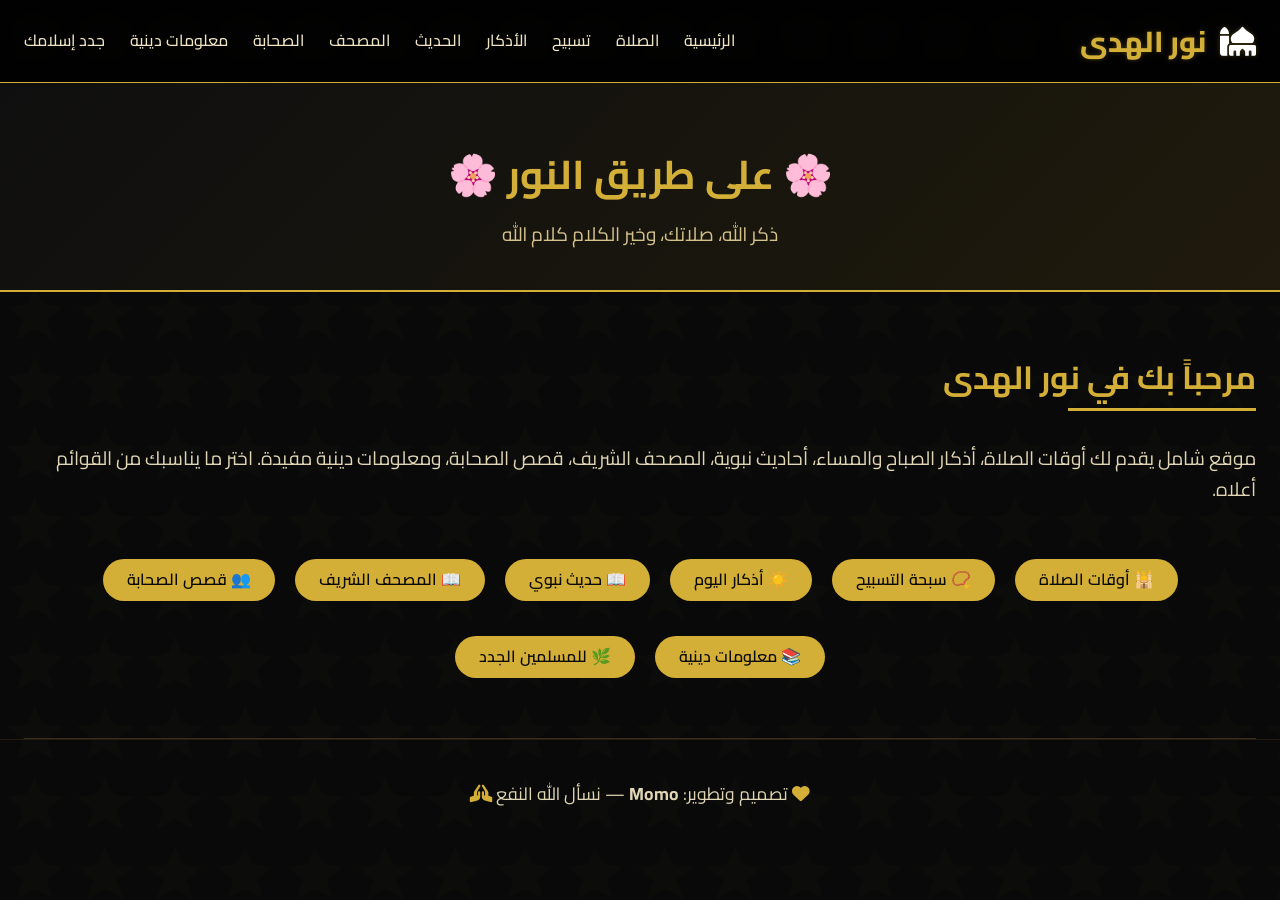
<file: index.html>
<!DOCTYPE html>
<html lang="ar" dir="rtl">
<head>
  <meta charset="UTF-8">
  <meta name="viewport" content="width=device-width, initial-scale=1.0, viewport-fit=cover">
  <title>نور الهدى | الصفحة الرئيسية</title>
  <!-- ربط ملف تعريف التطبيق (PWA) -->
  <link rel="manifest" href="manifest.json">
  <link rel="stylesheet" href="https://cdnjs.cloudflare.com/ajax/libs/font-awesome/6.0.0-beta3/css/all.min.css">
  <link href="https://fonts.googleapis.com/css2?family=Cairo:wght@300;400;500;600;700;800&family=Amiri:wght@400;700&display=swap" rel="stylesheet">
  <link rel="stylesheet" href="style.css">
</head>
<body>
  <div class="navbar">
    <div class="container">
      <div class="logo"><i class="fas fa-mosque"></i> نور الهدى</div>
      <div class="nav-links">
        <a href="index.html">الرئيسية</a>
        <a href="prayer.html">الصلاة</a>
        <a href="tasbih.html">تسبيح</a>
        <a href="adhkar.html">الأذكار</a>
        <a href="hadith.html">الحديث</a>
        <a href="quran.html">المصحف</a>
        <a href="companions.html">الصحابة</a>
        <a href="knowledge.html">معلومات دينية</a>
        <a href="newmuslim.html">جدد إسلامك</a>
      </div>
    </div>
  </div>
  <div class="hero">
    <div class="container">
      <h1>🌸 على طريق النور 🌸</h1>
      <p>ذكر الله، صلاتك، وخير الكلام كلام الله</p>
    </div>
  </div>
  <div class="container">
    <section>
      <h2 class="section-title">مرحباً بك في نور الهدى</h2>
      <p style="font-size:1.2rem; margin-top:20px;">موقع شامل يقدم لك أوقات الصلاة، أذكار الصباح والمساء، أحاديث نبوية، المصحف الشريف، قصص الصحابة، ومعلومات دينية مفيدة. اختر ما يناسبك من القوائم أعلاه.</p>
      <div style="display: flex; flex-wrap: wrap; gap: 20px; margin-top: 40px; justify-content: center;">
        <a href="prayer.html" class="btn-refresh" style="text-decoration:none; display:inline-block;">🕌 أوقات الصلاة</a>
        <a href="tasbih.html" class="btn-refresh" style="text-decoration:none; display:inline-block;">📿 سبحة التسبيح</a>
        <a href="adhkar.html" class="btn-refresh" style="text-decoration:none; display:inline-block;">☀️ أذكار اليوم</a>
        <a href="hadith.html" class="btn-refresh" style="text-decoration:none; display:inline-block;">📖 حديث نبوي</a>
        <a href="quran.html" class="btn-refresh" style="text-decoration:none; display:inline-block;">📖 المصحف الشريف</a>
        <a href="companions.html" class="btn-refresh" style="text-decoration:none; display:inline-block;">👥 قصص الصحابة</a>
        <a href="knowledge.html" class="btn-refresh" style="text-decoration:none; display:inline-block;">📚 معلومات دينية</a>
        <a href="newmuslim.html" class="btn-refresh" style="text-decoration:none; display:inline-block;">🌿 للمسلمين الجدد</a>
      </div>
    </section>
  </div>
  <footer>
    <div class="container">
      <p><i class="fas fa-heart"></i> تصميم وتطوير: <strong>Momo</strong> — نسأل الله النفع <i class="fas fa-hands-praying"></i></p>
    </div>
  </footer>

  <!-- تسجيل Service Worker لتفعيل PWA -->
  <script>
    if ('serviceWorker' in navigator) {
      navigator.serviceWorker.register('/Nour-Hoda/service-worker.js')
        .then(registration => console.log('Service Worker registered with scope:', registration.scope))
        .catch(error => console.log('Service Worker registration failed:', error));
    }
  </script>
</body>
</html>
</file>
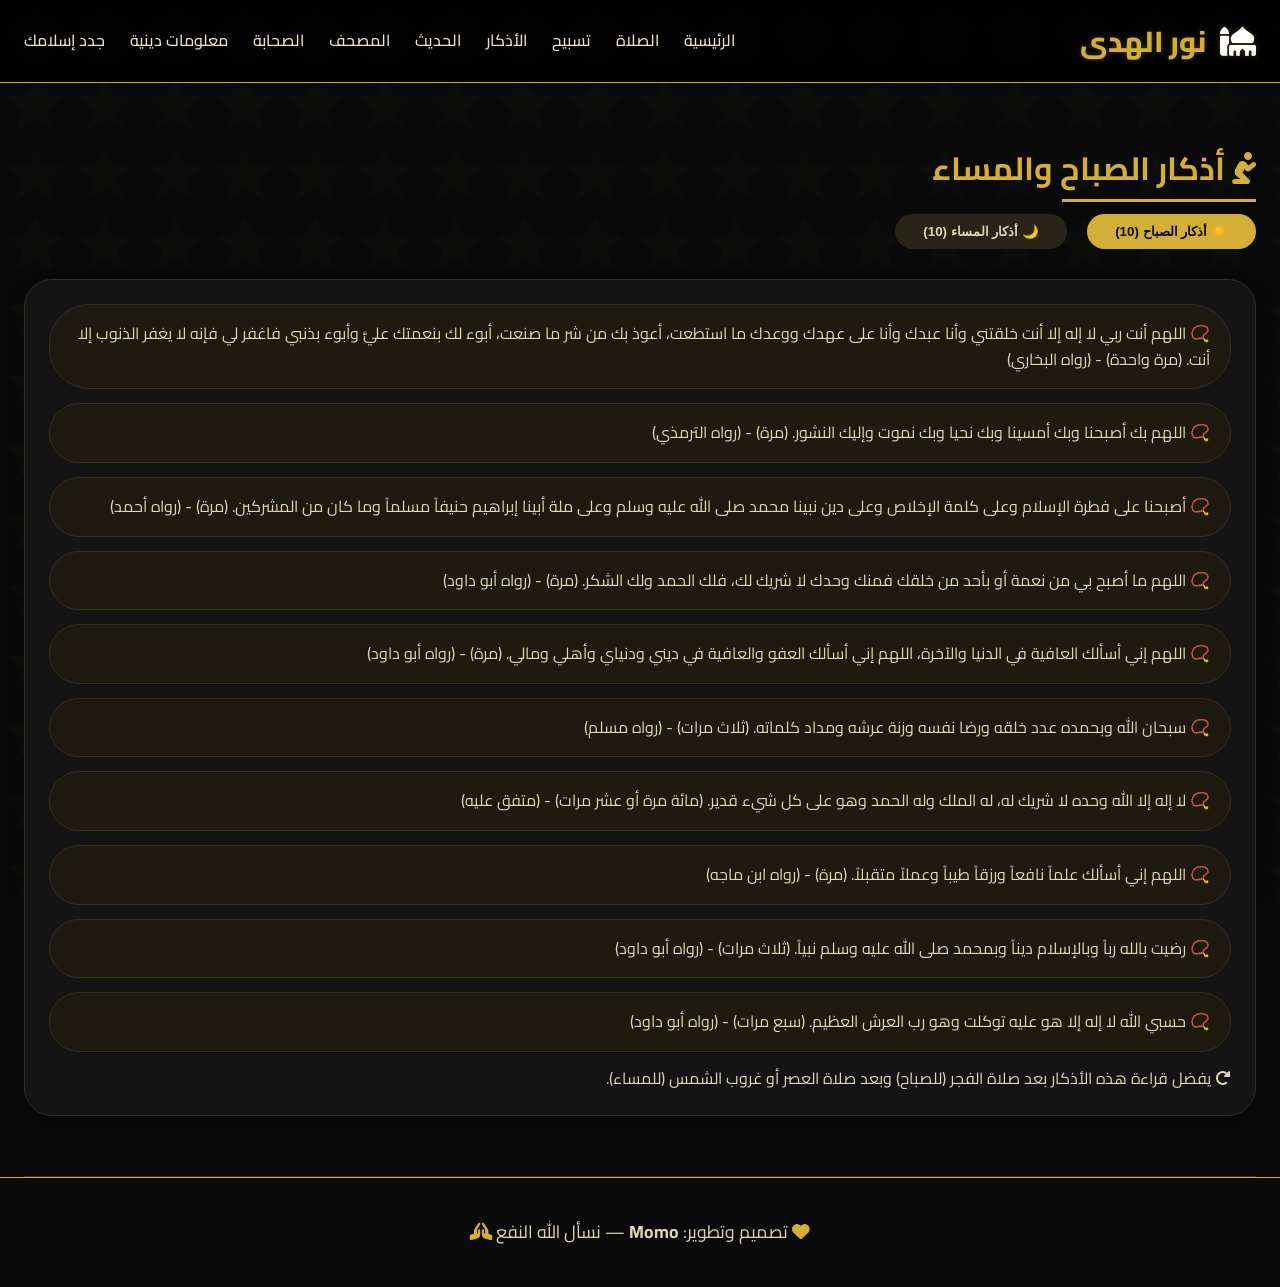
<file: adhkar.html>
<!DOCTYPE html>
<html lang="ar" dir="rtl">
<head>
  <meta charset="UTF-8">
  <meta name="viewport" content="width=device-width, initial-scale=1.0">
  <title>نور الهدى | أذكار الصباح والمساء</title>
  <link rel="stylesheet" href="https://cdnjs.cloudflare.com/ajax/libs/font-awesome/6.0.0-beta3/css/all.min.css">
  <link href="https://fonts.googleapis.com/css2?family=Cairo:wght@300;400;500;600;700;800&display=swap" rel="stylesheet">
  <link rel="stylesheet" href="style.css">
</head>
<body>
  <div class="navbar">
    <div class="container">
      <div class="logo"><i class="fas fa-mosque"></i> نور الهدى</div>
      <div class="nav-links">
        <a href="index.html">الرئيسية</a>
        <a href="prayer.html">الصلاة</a>
        <a href="tasbih.html">تسبيح</a>
        <a href="adhkar.html">الأذكار</a>
        <a href="hadith.html">الحديث</a>
        <a href="quran.html">المصحف</a>
        <a href="companions.html">الصحابة</a>
        <a href="knowledge.html">معلومات دينية</a>
        <a href="newmuslim.html">جدد إسلامك</a>
      </div>
    </div>
  </div>

  <div class="container">
    <section id="adhkar">
      <h2 class="section-title"><i class="fas fa-pray"></i> أذكار الصباح والمساء</h2>
      <div class="adhkar-tabs">
        <button class="tab-btn active" data-adhkar="morning">☀️ أذكار الصباح (10)</button>
        <button class="tab-btn" data-adhkar="evening">🌙 أذكار المساء (10)</button>
      </div>
      <div id="adhkarContent" class="card"></div>
    </section>
  </div>

  <footer>
    <div class="container">
      <p><i class="fas fa-heart"></i> تصميم وتطوير: <strong>Momo</strong> — نسأل الله النفع <i class="fas fa-hands-praying"></i></p>
    </div>
  </footer>

  <script>
    const morningAdhkar = [
      "اللهم أنت ربي لا إله إلا أنت خلقتني وأنا عبدك وأنا على عهدك ووعدك ما استطعت، أعوذ بك من شر ما صنعت، أبوء لك بنعمتك عليَّ وأبوء بذنبي فاغفر لي فإنه لا يغفر الذنوب إلا أنت. (مرة واحدة) - (رواه البخاري)",
      "اللهم بك أصبحنا وبك أمسينا وبك نحيا وبك نموت وإليك النشور. (مرة) - (رواه الترمذي)",
      "أصبحنا على فطرة الإسلام وعلى كلمة الإخلاص وعلى دين نبينا محمد صلى الله عليه وسلم وعلى ملة أبينا إبراهيم حنيفاً مسلماً وما كان من المشركين. (مرة) - (رواه أحمد)",
      "اللهم ما أصبح بي من نعمة أو بأحد من خلقك فمنك وحدك لا شريك لك، فلك الحمد ولك الشكر. (مرة) - (رواه أبو داود)",
      "اللهم إني أسألك العافية في الدنيا والآخرة، اللهم إني أسألك العفو والعافية في ديني ودنياي وأهلي ومالي. (مرة) - (رواه أبو داود)",
      "سبحان الله وبحمده عدد خلقه ورضا نفسه وزنة عرشه ومداد كلماته. (ثلاث مرات) - (رواه مسلم)",
      "لا إله إلا الله وحده لا شريك له، له الملك وله الحمد وهو على كل شيء قدير. (مائة مرة أو عشر مرات) - (متفق عليه)",
      "اللهم إني أسألك علماً نافعاً ورزقاً طيباً وعملاً متقبلاً. (مرة) - (رواه ابن ماجه)",
      "رضيت بالله رباً وبالإسلام ديناً وبمحمد صلى الله عليه وسلم نبياً. (ثلاث مرات) - (رواه أبو داود)",
      "حسبي الله لا إله إلا هو عليه توكلت وهو رب العرش العظيم. (سبع مرات) - (رواه أبو داود)"
    ];
    const eveningAdhkar = [
      "اللهم أنت ربي لا إله إلا أنت خلقتني وأنا عبدك وأنا على عهدك ووعدك ما استطعت، أعوذ بك من شر ما صنعت، أبوء لك بنعمتك عليَّ وأبوء بذنبي فاغفر لي فإنه لا يغفر الذنوب إلا أنت. (مرة) - (رواه البخاري)",
      "اللهم بك أمسينا وبك أصبحنا وبك نحيا وبك نموت وإليك المصير. (مرة) - (رواه الترمذي)",
      "أمسينا على فطرة الإسلام وعلى كلمة الإخلاص وعلى دين نبينا محمد صلى الله عليه وسلم وعلى ملة أبينا إبراهيم حنيفاً مسلماً وما كان من المشركين. (مرة) - (رواه أحمد)",
      "اللهم ما أمسى بي من نعمة أو بأحد من خلقك فمنك وحدك لا شريك لك، فلك الحمد ولك الشكر. (مرة) - (رواه أبو داود)",
      "اللهم إني أسألك العافية في الدنيا والآخرة، اللهم إني أسألك العفو والعافية في ديني ودنياي وأهلي ومالي. (مرة) - (رواه أبو داود)",
      "سبحان الله وبحمده عدد خلقه ورضا نفسه وزنة عرشه ومداد كلماته. (ثلاث مرات) - (رواه مسلم)",
      "لا إله إلا الله وحده لا شريك له، له الملك وله الحمد وهو على كل شيء قدير. (مائة مرة أو عشر مرات) - (متفق عليه)",
      "اللهم إني أسألك علماً نافعاً ورزقاً طيباً وعملاً متقبلاً. (مرة) - (رواه ابن ماجه)",
      "رضيت بالله رباً وبالإسلام ديناً وبمحمد صلى الله عليه وسلم نبياً. (ثلاث مرات) - (رواه أبو داود)",
      "حسبي الله لا إله إلا هو عليه توكلت وهو رب العرش العظيم. (سبع مرات) - (رواه أبو داود)"
    ];

    function renderAdhkar(type) {
      const list = type === "morning" ? morningAdhkar : eveningAdhkar;
      let html = `<ul class="adhkar-list">`;
      list.forEach(dhikr => { html += `<li>📿 ${dhikr}</li>`; });
      html += `</ul><p style="margin-top:12px"><i class="fas fa-redo-alt"></i> يفضل قراءة هذه الأذكار بعد صلاة الفجر (للصباح) وبعد صلاة العصر أو غروب الشمس (للمساء).</p>`;
      document.getElementById("adhkarContent").innerHTML = html;
    }
    document.querySelectorAll(".tab-btn").forEach(btn => btn.addEventListener("click", () => {
      document.querySelectorAll(".tab-btn").forEach(b => b.classList.remove("active"));
      btn.classList.add("active");
      renderAdhkar(btn.getAttribute("data-adhkar"));
    }));
    renderAdhkar("morning");
  </script>
</body>
</html>
</file>
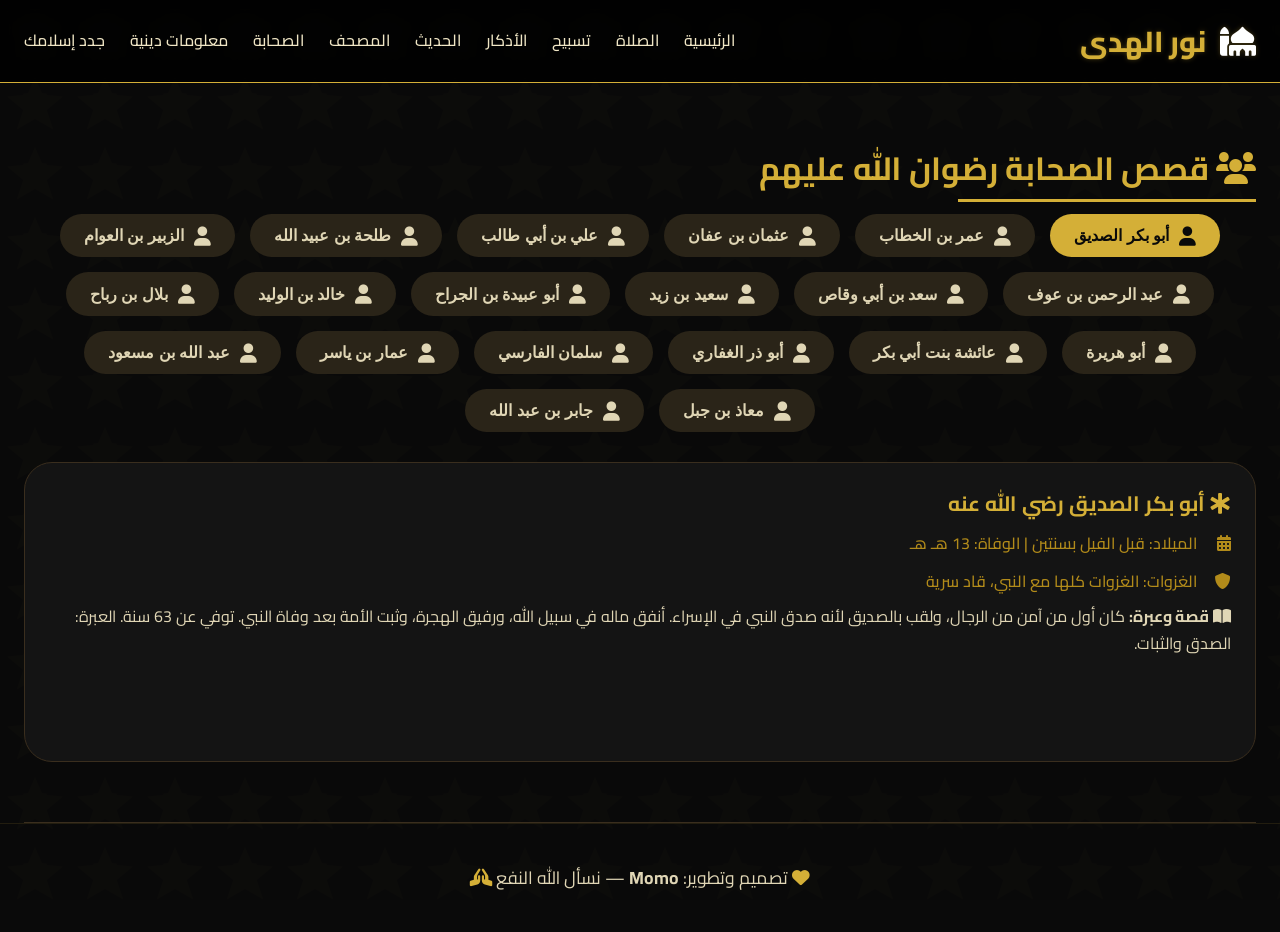
<file: companions.html>
<!DOCTYPE html>
<html lang="ar" dir="rtl">
<head>
  <meta charset="UTF-8">
  <meta name="viewport" content="width=device-width, initial-scale=1.0">
  <title>نور الهدى | قصص الصحابة</title>
  <link rel="stylesheet" href="https://cdnjs.cloudflare.com/ajax/libs/font-awesome/6.0.0-beta3/css/all.min.css">
  <link href="https://fonts.googleapis.com/css2?family=Cairo:wght@300;400;500;600;700;800&display=swap" rel="stylesheet">
  <link rel="stylesheet" href="style.css">
  <style>
    /* تحسين عرض القصة */
    .story-item p {
      margin: 8px 0;
      line-height: 1.7;
    }
    .story-item .detail {
      font-weight: 500;
      color: var(--primary-dark);
      margin-top: 10px;
    }
    .story-item .detail i {
      width: 24px;
      margin-left: 6px;
    }
  </style>
</head>
<body>
  <div class="navbar">
    <div class="container">
      <div class="logo"><i class="fas fa-mosque"></i> نور الهدى</div>
      <div class="nav-links">
        <a href="index.html">الرئيسية</a>
        <a href="prayer.html">الصلاة</a>
        <a href="tasbih.html">تسبيح</a>
        <a href="adhkar.html">الأذكار</a>
        <a href="hadith.html">الحديث</a>
        <a href="quran.html">المصحف</a>
        <a href="companions.html">الصحابة</a>
        <a href="knowledge.html">معلومات دينية</a>
        <a href="newmuslim.html">جدد إسلامك</a>
      </div>
    </div>
  </div>

  <div class="container">
    <section id="stories">
      <h2 class="section-title"><i class="fas fa-users"></i> قصص الصحابة رضوان الله عليهم</h2>
      <div class="companions-list" id="companionsList"></div>
      <div class="stories-display" id="storiesDisplay">
        <p style="text-align:center;">اضغط على أحد الصحابة لعرض سيرته</p>
      </div>
    </section>
  </div>

  <footer>
    <div class="container">
      <p><i class="fas fa-heart"></i> تصميم وتطوير: <strong>Momo</strong> — نسأل الله النفع <i class="fas fa-hands-praying"></i></p>
    </div>
  </footer>

  <script>
    const companionsData = [
      { 
        name: "أبو بكر الصديق", icon: "fa-user", 
        birth: "قبل الفيل بسنتين", death: "13 هـ",
        battles: "الغزوات كلها مع النبي، قاد سرية",
        story: "كان أول من آمن من الرجال، ولقب بالصديق لأنه صدق النبي في الإسراء. أنفق ماله في سبيل الله، ورفيق الهجرة، وثبت الأمة بعد وفاة النبي. توفي عن 63 سنة. العبرة: الصدق والثبات."
      },
      { 
        name: "عمر بن الخطاب", icon: "fa-user",
        birth: "قبل الفيل بـ 13 عاماً", death: "23 هـ",
        battles: "كل الغزوات بعد إسلامه، شهد بدراً وأحداً والخندق",
        story: "أسلم فكان عزاً للإسلام، شهد له النبي بالجنة. تميز بعدله وفتوحات واسعة. استشهد وهو في المحراب. العبرة: العدل والجرأة في الحق."
      },
      { 
        name: "عثمان بن عفان", icon: "fa-user",
        birth: "بعد عام الفيل بـ 6 سنوات", death: "35 هـ",
        battles: "هاجر الهجرتين، شهد بدراً وما بعدها",
        story: "ذو النورين، جمع القرآن في مصحف واحد. كان كريماً جداً وجهز جيش العسرة. استشهد وهو صائم. العبرة: الحياء والكرم."
      },
      { 
        name: "علي بن أبي طالب", icon: "fa-user",
        birth: "قبل الهجرة بـ 23 عاماً", death: "40 هـ",
        battles: "كل الغزوات إلا تبوك، قاتل في بدر وأحد والخندق",
        story: "أول من أسلم من الصبيان، ابن عم النبي وزوج فاطمة. كان شجاعاً عالماً. استشهد في رمضان. العبرة: العلم والشجاعة."
      },
      { 
        name: "طلحة بن عبيد الله", icon: "fa-user",
        birth: "قبل الهجرة بـ 28 عاماً", death: "36 هـ",
        battles: "شهد بدراً وأحداً (حماية النبي) والخندق",
        story: "أحد العشرة المبشرين، كان كريماً جواداً، حمى النبي بأحد بيده. استشهد في الجمل. العبرة: الجود والتضحية."
      },
      { 
        name: "الزبير بن العوام", icon: "fa-user",
        birth: "قبل الهجرة بـ 28 عاماً", death: "36 هـ",
        battles: "جميع الغزوات، فارس المسلمين",
        story: "حواري رسول الله، أول من سل سيفه في الإسلام. استشهد في الجمل. العبرة: الشجاعة والفروسية."
      },
      { 
        name: "عبد الرحمن بن عوف", icon: "fa-user",
        birth: "قبل الهجرة بـ 30 عاماً", death: "32 هـ",
        battles: "شهد بدراً وأحداً والخندق وكل المشاهد",
        story: "أحد العشرة، من أغنياء الصحابة، أنفق ماله في سبيل الله. توفي عن 75 سنة. العبرة: استغلال المال في الخير."
      },
      { 
        name: "سعد بن أبي وقاص", icon: "fa-user",
        birth: "قبل الهجرة بـ 27 عاماً", death: "55 هـ",
        battles: "شهد بدراً وأحداً، قائد فتح العراق",
        story: "أحد العشرة، أول من رمى بسهم في الإسلام. فتح القادسية. العبرة: الدعوة المستجابة."
      },
      { 
        name: "سعيد بن زيد", icon: "fa-user",
        birth: "قبل الهجرة بـ 25 عاماً", death: "51 هـ",
        battles: "شهد جميع الغزوات مع النبي",
        story: "أحد العشرة المبشرين، أسلم قديماً، شهد اليرموك. توفي بالمدينة. العبرة: الثبات على الحق."
      },
      { 
        name: "أبو عبيدة بن الجراح", icon: "fa-user",
        birth: "قبل الهجرة بـ 25 عاماً", death: "18 هـ",
        battles: "شهد بدراً وأحداً، وقاد فتح الشام",
        story: "أمين الأمة، قال فيه النبي: لكل أمة أمين، وأمين هذه الأمة أبو عبيدة. توفي بطاعون عمواس. العبرة: الأمانة."
      },
      { 
        name: "خالد بن الوليد", icon: "fa-user",
        birth: "قبل الهجرة بـ 30 عاماً", death: "21 هـ",
        battles: "أسلم بعد الحديبية، قاد معارك اليمامة واليرموك",
        story: "سيف الله المسلول، لم يهزم في معركة. قال عند موته: لقد شهدت مائة معركة وما في جسدي شبر إلا وفيه ضربة. العبرة: القوة في الحق."
      },
      { 
        name: "بلال بن رباح", icon: "fa-user",
        birth: "قبل الهجرة بـ 43 عاماً", death: "20 هـ",
        battles: "شهد بدراً وأحداً والخندق",
        story: "مؤذن الرسول، كان عبداً حبشياً عذب في الله فأعتقه أبو بكر. قال النبي: إني لأسمع خشخشة نعلي بلال في الجنة. العبرة: الصبر على البلاء."
      },
      { 
        name: "أبو هريرة", icon: "fa-user",
        birth: "قبل الهجرة بـ 30 عاماً", death: "57 هـ",
        battles: "أسلم بعد خيبر، شهد المشاهد بعدها",
        story: "حافظ الصحابة، روى أكثر من 5000 حديث. لازم النبي ﷺ. العبرة: الحرص على العلم."
      },
      { 
        name: "عائشة بنت أبي بكر", icon: "fa-user",
        birth: "قبل الهجرة بـ 4 سنوات", death: "58 هـ",
        battles: "شهدت غزوات كثيرة، حاملة علم الدين",
        story: "أم المؤمنين، أفقه نساء الأمة، روت كثيراً من أحكام الدين. العبرة: العلم والدعوة."
      },
      { 
        name: "أبو ذر الغفاري", icon: "fa-user",
        birth: "قبل الهجرة بـ 40 عاماً", death: "32 هـ",
        battles: "شهد غزوات كثيرة بعد إسلامه",
        story: "من السابقين إلى الإسلام، معروف بزهده وصدقه، قال: لقد رأيتني وما على الأرض رجل أصدق لهجة من أبي ذر. العبرة: الزهد والصدق."
      },
      { 
        name: "سلمان الفارسي", icon: "fa-user",
        birth: "قبل الهجرة بـ 40 عاماً", death: "35 هـ",
        battles: "شهد الخندق وما بعدها",
        story: "باحث عن الحق من فارس إلى المدينة، صاحب فكرة حفر الخندق. قال النبي: سلمان منا أهل البيت. العبرة: البحث عن الحق."
      },
      { 
        name: "عمار بن ياسر", icon: "fa-user",
        birth: "قبل الهجرة بـ 33 عاماً", death: "37 هـ",
        battles: "شهد بدراً وأحداً وجميع المشاهد",
        story: "من السابقين الأولين، عذب مع والديه حتى استشهدت أمه. قال النبي: عمار تقتله الفئة الباغية. العبرة: الثبات على الإيمان."
      },
      { 
        name: "عبد الله بن مسعود", icon: "fa-user",
        birth: "قبل الهجرة بـ 25 عاماً", death: "32 هـ",
        battles: "شهد بدراً وأحداً وجميع الغزوات",
        story: "أول من جهر بالقرآن بمكة. كان من أعلم الصحابة بالقرآن. قال النبي: من أحب أن يقرأ القرآن غضاً كما أنزل فليقرأه على ابن مسعود. العبرة: تلاوة القرآن."
      },
      { 
        name: "معاذ بن جبل", icon: "fa-user",
        birth: "قبل الهجرة بـ 21 عاماً", death: "18 هـ",
        battles: "شهد غزوات كثيرة بعد إسلامه",
        story: "أعلم الأمة بالحلال والحرام، قال النبي: أعلم أمتي بالحلال والحرام معاذ بن جبل. العبرة: العلم الشرعي."
      },
      { 
        name: "جابر بن عبد الله", icon: "fa-user",
        birth: "قبل الهجرة بـ 16 عاماً", death: "78 هـ",
        battles: "شهد بدراً مع والده، شهد المشاهد كلها",
        story: "آخر من مات من الصحابة بالمدينة. روى كثيراً من الحديث. العبرة: طول العمر في طاعة الله."
      }
    ];

    function renderCompanionsList() {
      const container = document.getElementById("companionsList");
      container.innerHTML = companionsData.map((comp, idx) => `
        <button class="companion-btn" data-index="${idx}">
          <i class="fas ${comp.icon}"></i> ${comp.name}
        </button>
      `).join('');
      document.querySelectorAll(".companion-btn").forEach(btn => {
        btn.addEventListener("click", () => {
          document.querySelectorAll(".companion-btn").forEach(b => b.classList.remove("active"));
          btn.classList.add("active");
          const idx = parseInt(btn.getAttribute("data-index"));
          displayCompanionDetails(idx);
        });
      });
      if (companionsData.length) {
        document.querySelector(".companion-btn")?.classList.add("active");
        displayCompanionDetails(0);
      }
    }

    function displayCompanionDetails(index) {
      const comp = companionsData[index];
      const container = document.getElementById("storiesDisplay");
      if (!comp) return;
      container.innerHTML = `
        <div class="story-item">
          <h4><i class="fas fa-star-of-life"></i> ${comp.name} رضي الله عنه</h4>
          <p class="detail"><i class="fas fa-calendar-alt"></i> الميلاد: ${comp.birth} | الوفاة: ${comp.death} هـ</p>
          <p class="detail"><i class="fas fa-shield-alt"></i> الغزوات: ${comp.battles}</p>
          <p><i class="fas fa-book-open"></i> <strong>قصة وعبرة:</strong> ${comp.story}</p>
        </div>
      `;
    }

    renderCompanionsList();
  </script>
</body>
</html>
</file>
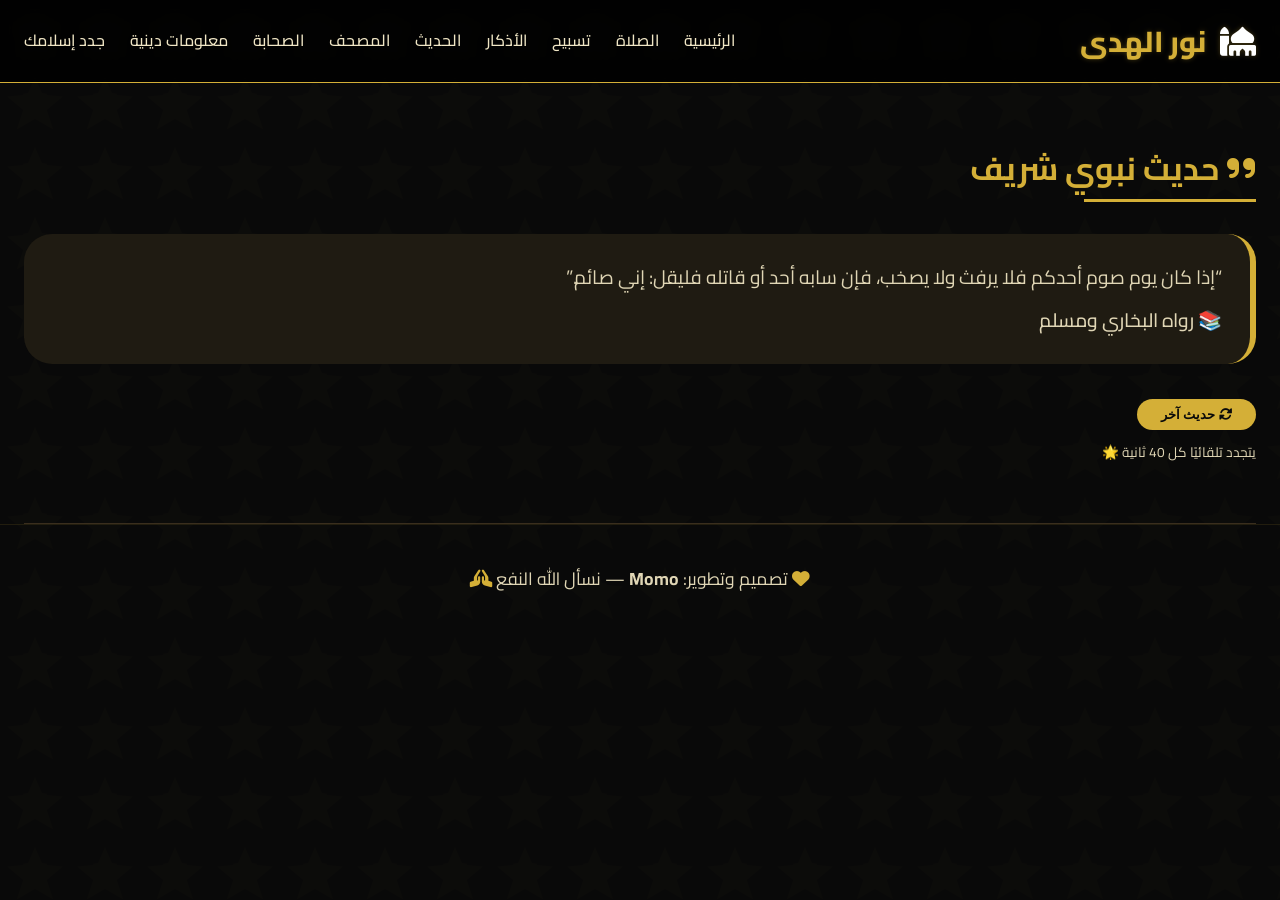
<file: hadith.html>
<!DOCTYPE html>
<html lang="ar" dir="rtl">
<head>
  <meta charset="UTF-8">
  <meta name="viewport" content="width=device-width, initial-scale=1.0">
  <title>نور الهدى | الأحاديث النبوية</title>
  <link rel="stylesheet" href="https://cdnjs.cloudflare.com/ajax/libs/font-awesome/6.0.0-beta3/css/all.min.css">
  <link href="https://fonts.googleapis.com/css2?family=Cairo:wght@300;400;500;600;700;800&display=swap" rel="stylesheet">
  <link rel="stylesheet" href="style.css">
</head>
<body>
  <div class="navbar">
    <div class="container">
      <div class="logo"><i class="fas fa-mosque"></i> نور الهدى</div>
      <div class="nav-links">
        <a href="index.html">الرئيسية</a>
        <a href="prayer.html">الصلاة</a>
        <a href="tasbih.html">تسبيح</a>
        <a href="adhkar.html">الأذكار</a>
        <a href="hadith.html">الحديث</a>
        <a href="quran.html">المصحف</a>
        <a href="companions.html">الصحابة</a>
        <a href="knowledge.html">معلومات دينية</a>
        <a href="newmuslim.html">جدد إسلامك</a>
      </div>
    </div>
  </div>

  <div class="container">
    <section id="hadith">
      <h2 class="section-title"><i class="fas fa-quote-right"></i> حديث نبوي شريف</h2>
      <div class="hadith-box" id="hadithBox">
        <div id="hadithText">بسم الله الرحمن الرحيم ...</div>
        <div id="hadithSource" style="margin-top:12px; font-weight:500;">-</div>
      </div>
      <button class="btn-refresh" id="refreshHadithBtn"><i class="fas fa-sync-alt"></i> حديث آخر</button>
      <p style="margin-top: 12px; font-size:0.85rem;">يتجدد تلقائيًا كل 40 ثانية 🌟</p>
    </section>
  </div>

  <footer>
    <div class="container">
      <p><i class="fas fa-heart"></i> تصميم وتطوير: <strong>Momo</strong> — نسأل الله النفع <i class="fas fa-hands-praying"></i></p>
    </div>
  </footer>

  <script>
    const hadithList = [
      // الأحاديث الأصلية (30)
      { text: "إنما الأعمال بالنيات، وإنما لكل امرئ ما نوى.", source: "رواه البخاري ومسلم" },
      { text: "لا يؤمن أحدكم حتى يحب لأخيه ما يحب لنفسه.", source: "متفق عليه" },
      { text: "اتق الله حيثما كنت، وأتبع السيئة الحسنة تمحها، وخالق الناس بخلق حسن.", source: "رواه الترمذي" },
      { text: "المسلم من سلم المسلمون من لسانه ويده.", source: "متفق عليه" },
      { text: "الدين النصيحة: لله، ولكتابه، ولرسوله، ولأئمة المسلمين، وعامتهم.", source: "رواه مسلم" },
      { text: "خيركم من تعلم القرآن وعلمه.", source: "رواه البخاري" },
      { text: "لا تغضب.", source: "رواه البخاري" },
      { text: "الراحمون يرحمهم الرحمن، ارحموا من في الأرض يرحمكم من في السماء.", source: "رواه الترمذي" },
      { text: "الكلمة الطيبة صدقة.", source: "متفق عليه" },
      { text: "تبسمك في وجه أخيك صدقة.", source: "رواه الترمذي" },
      { text: "من كان يؤمن بالله واليوم الآخر فليقل خيراً أو ليصمت.", source: "متفق عليه" },
      { text: "لا تحاسدوا، ولا تناجشوا، ولا تباغضوا، ولا تدابروا، وكونوا عباد الله إخواناً.", source: "متفق عليه" },
      { text: "الحياء شعبة من الإيمان.", source: "متفق عليه" },
      { text: "طهور إناء أحدكم إذا ولغ فيه الكلب أن يغسله سبع مرات أولاهن بالتراب.", source: "رواه مسلم" },
      { text: "أحب البلاد إلى الله مساجدها، وأبغض البلاد إلى الله أسواقها.", source: "رواه مسلم" },
      { text: "صلاة الجماعة أفضل من صلاة الفرد بسبع وعشرين درجة.", source: "متفق عليه" },
      { text: "من صلى عليَّ صلاة صلى الله عليه بها عشراً.", source: "رواه مسلم" },
      { text: "لن يدخل أحداً منكم عمله الجنة. قالوا: ولا أنت يا رسول الله؟ قال: ولا أنا إلا أن يتغمدني الله برحمة منه وفضل.", source: "متفق عليه" },
      { text: "إن الله يحب إذا عمل أحدكم عملاً أن يتقنه.", source: "رواه البيهقي" },
      { text: "من حسن إسلام المرء تركه ما لا يعنيه.", source: "رواه الترمذي" },
      { text: "لا ضرر ولا ضرار.", source: "رواه ابن ماجه" },
      { text: "الدعاء هو العبادة.", source: "رواه الترمذي" },
      { text: "استوصوا بالنساء خيراً.", source: "متفق عليه" },
      { text: "ليس الشديد بالصرعة، إنما الشديد الذي يملك نفسه عند الغضب.", source: "متفق عليه" },
      { text: "ألا أنبئكم بأكبر الكبائر؟ الإشراك بالله، وعقوق الوالدين.", source: "متفق عليه" },
      { text: "من سلك طريقاً يلتمس فيه علماً سهل الله له به طريقاً إلى الجنة.", source: "رواه مسلم" },
      { text: "الطهور شطر الإيمان، والحمد لله تملأ الميزان.", source: "رواه مسلم" },
      { text: "لله أفرح بتوبة عبده من أحدكم سقط على بعيره وقد أضله في أرض فلاة.", source: "متفق عليه" },
      { text: "إن الحلال بيّن وإن الحرام بيّن، وبينهما أمور مشتبهات.", source: "متفق عليه" },
      { text: "المرء مع من أحب.", source: "متفق عليه" },
      
      // 30 حديثاً جديداً (الإجمالي 60)
      { text: "من يرد الله به خيراً يفقهه في الدين.", source: "رواه البخاري ومسلم" },
      { text: "المؤمن القوي خير وأحب إلى الله من المؤمن الضعيف، وفي كل خير.", source: "رواه مسلم" },
      { text: "لا يدخل الجنة من لا يأمن جاره بوائقه.", source: "رواه مسلم" },
      { text: "إياكم والظلم، فإن الظلم ظلمات يوم القيامة.", source: "رواه مسلم" },
      { text: "إن الله لا ينظر إلى صوركم وأموالكم ولكن ينظر إلى قلوبكم وأعمالكم.", source: "رواه مسلم" },
      { text: "أفشوا السلام، وأطعموا الطعام، وصلوا الأرحام، وصلوا بالليل والناس نيام، تدخلوا الجنة بسلام.", source: "رواه الترمذي" },
      { text: "كلكم راع وكلكم مسئول عن رعيته.", source: "رواه البخاري ومسلم" },
      { text: "من كان يؤمن بالله واليوم الآخر فليكرم ضيفه.", source: "رواه البخاري ومسلم" },
      { text: "لا يشكر الله من لا يشكر الناس.", source: "رواه أبو داود والترمذي" },
      { text: "الندم توبة.", source: "رواه ابن ماجه" },
      { text: "من قال لا إله إلا الله وحده لا شريك له، له الملك وله الحمد وهو على كل شيء قدير، في يوم مائة مرة، كانت له عدل عشر رقاب، وكتبت له مائة حسنة، ومحيت عنه مائة سيئة، وكانت له حرزاً من الشيطان يومه ذلك حتى يمسي.", source: "رواه البخاري ومسلم" },
      { text: "إذا مرض العبد أو سافر، كتب له ما كان يعمل مقيماً صحيحاً.", source: "رواه البخاري" },
      { text: "إن أصدق كلمة قالها الشاعر كلمة لبيد: ألا كل شيء ما خلا الله باطل.", source: "رواه البخاري" },
      { text: "أحب الأعمال إلى الله أدومها وإن قل.", source: "رواه مسلم" },
      { text: "لن يدخل أحدكم الجنة بعمله. قالوا: ولا أنت يا رسول الله؟ قال: ولا أنا إلا أن يتغمدني الله برحمة منه وفضل.", source: "متفق عليه" },
      { text: "من صام رمضان إيماناً واحتساباً غفر له ما تقدم من ذنبه.", source: "رواه البخاري ومسلم" },
      { text: "من قام ليلة القدر إيماناً واحتساباً غفر له ما تقدم من ذنبه.", source: "رواه البخاري ومسلم" },
      { text: "من حج فلم يرفث ولم يفسق، رجع كيوم ولدته أمه.", source: "رواه البخاري ومسلم" },
      { text: "العهد الذي بيننا وبينهم الصلاة، فمن تركها فقد كفر.", source: "رواه الترمذي" },
      { text: "من ترك صلاة العصر حبط عمله.", source: "رواه البخاري" },
      { text: "إذا كان يوم صوم أحدكم فلا يرفث ولا يصخب، فإن سابه أحد أو قاتله فليقل: إني صائم.", source: "رواه البخاري ومسلم" },
      { text: "الصيام جنة، فإذا كان يوم صوم أحدكم فلا يرفث ولا يصخب.", source: "رواه البخاري ومسلم" },
      { text: "من أنظر معسراً أو وضع له، أظله الله في ظله.", source: "رواه مسلم" },
      { text: "لعن الله آكل الربا وموكله وشاهديه وكاتبه.", source: "رواه مسلم" },
      { text: "البيعان بالخيار ما لم يتفرقا.", source: "رواه البخاري ومسلم" },
      { text: "رأس الأمر الإسلام، وعموده الصلاة، وذروة سنامه الجهاد في سبيل الله.", source: "رواه الترمذي" },
      { text: "من سره أن يبسط له في رزقه، وأن ينسأ له في أثره، فليصل رحمه.", source: "رواه البخاري" },
      { text: "تبسمك في وجه أخيك صدقة، وأمرك بالمعروف صدقة، ونهيك عن المنكر صدقة، وإرشادك الرجل في أرض الضلال صدقة، وإماطتك الأذى عن الطريق صدقة.", source: "رواه الترمذي" },
      { text: "من قتل وزغة في أول ضربة فله كذا وكذا حسنة، ومن قتلها في الثانية فله كذا وكذا، ومن قتلها في الثالثة فله كذا وكذا.", source: "رواه مسلم" },
      { text: "لا تدخلون الجنة حتى تؤمنوا، ولا تؤمنوا حتى تحابوا، أولا أدلكم على شيء إذا فعلتموه تحاببتم؟ أفشوا السلام بينكم.", source: "رواه مسلم" }
    ];

    let hadithInterval;
    function updateRandomHadith() {
      const randomIndex = Math.floor(Math.random() * hadithList.length);
      const hadith = hadithList[randomIndex];
      document.getElementById("hadithText").innerHTML = `“${hadith.text}”`;
      document.getElementById("hadithSource").innerHTML = `📚 ${hadith.source}`;
    }
    function startHadithAutoRefresh() {
      if (hadithInterval) clearInterval(hadithInterval);
      hadithInterval = setInterval(updateRandomHadith, 40000);
    }
    document.getElementById("refreshHadithBtn").addEventListener("click", () => {
      updateRandomHadith();
      startHadithAutoRefresh();
    });
    updateRandomHadith();
    startHadithAutoRefresh();
  </script>
</body>
</html>
</file>
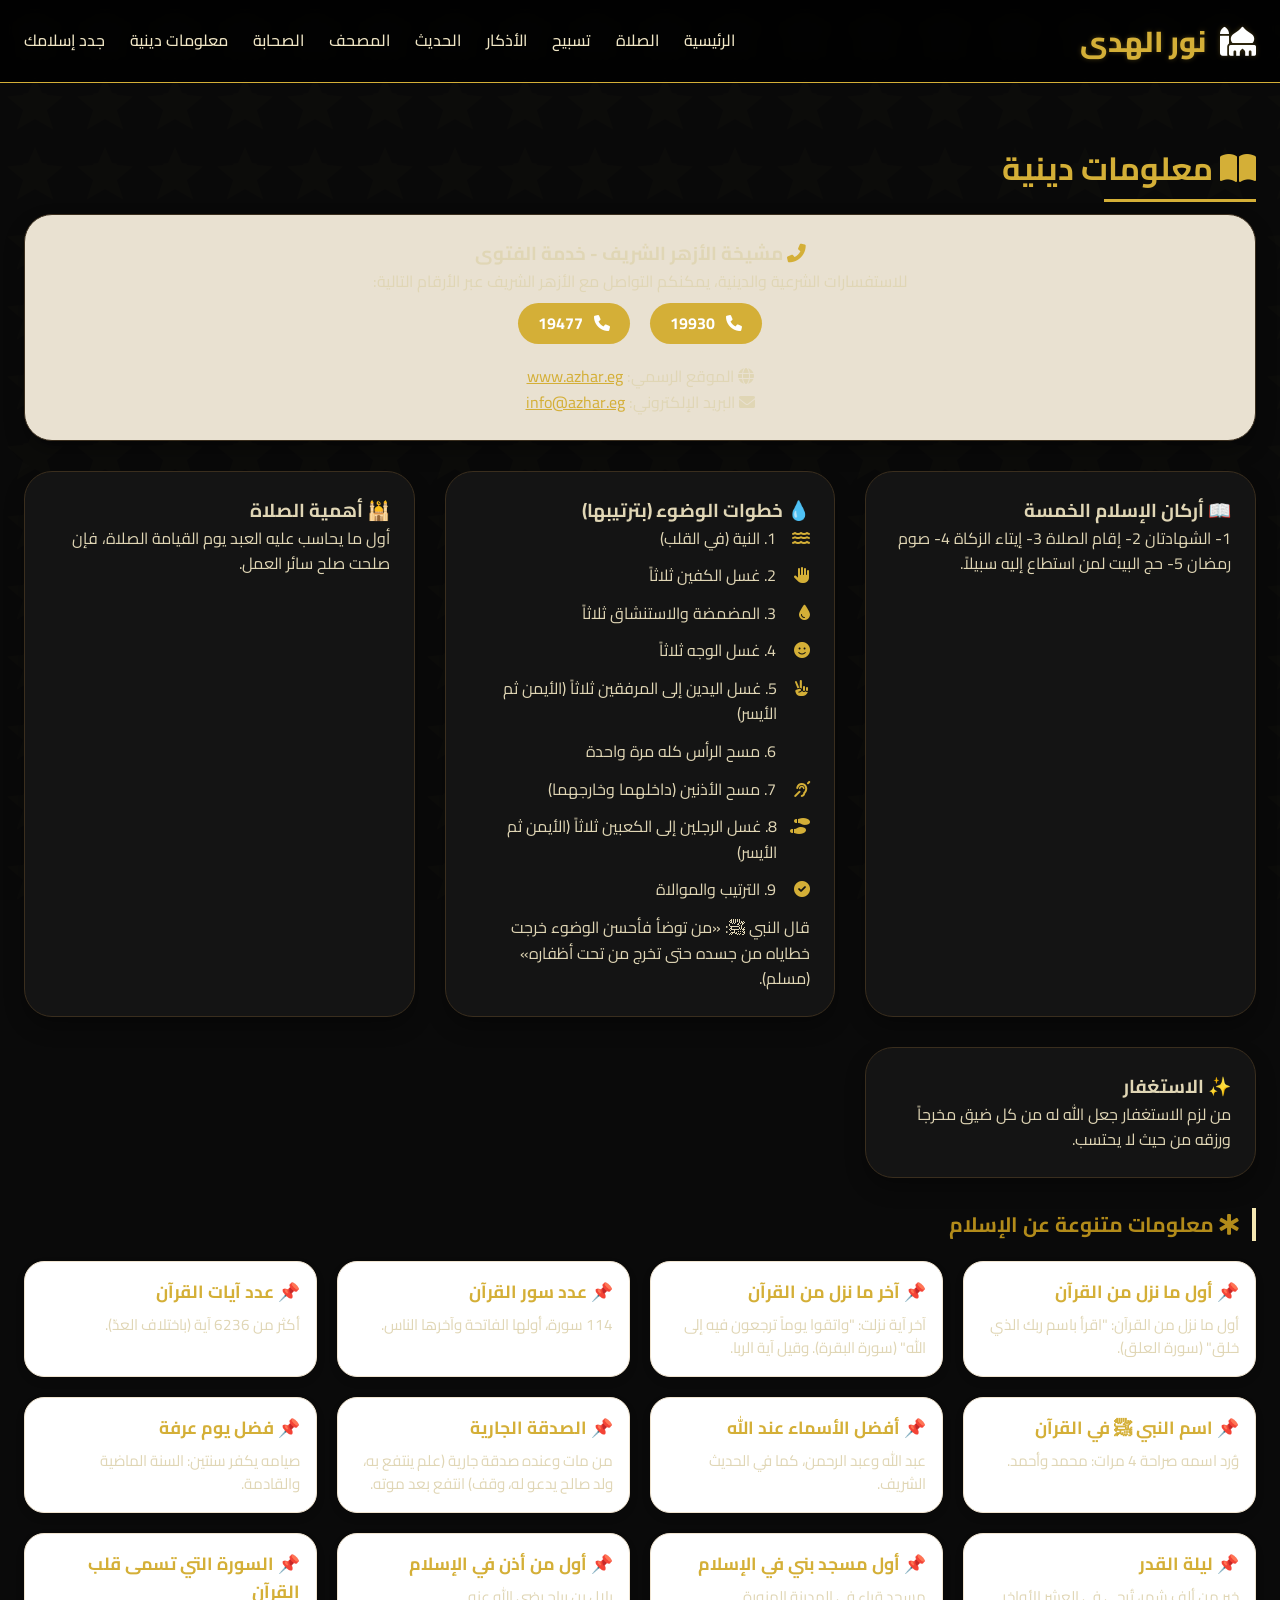
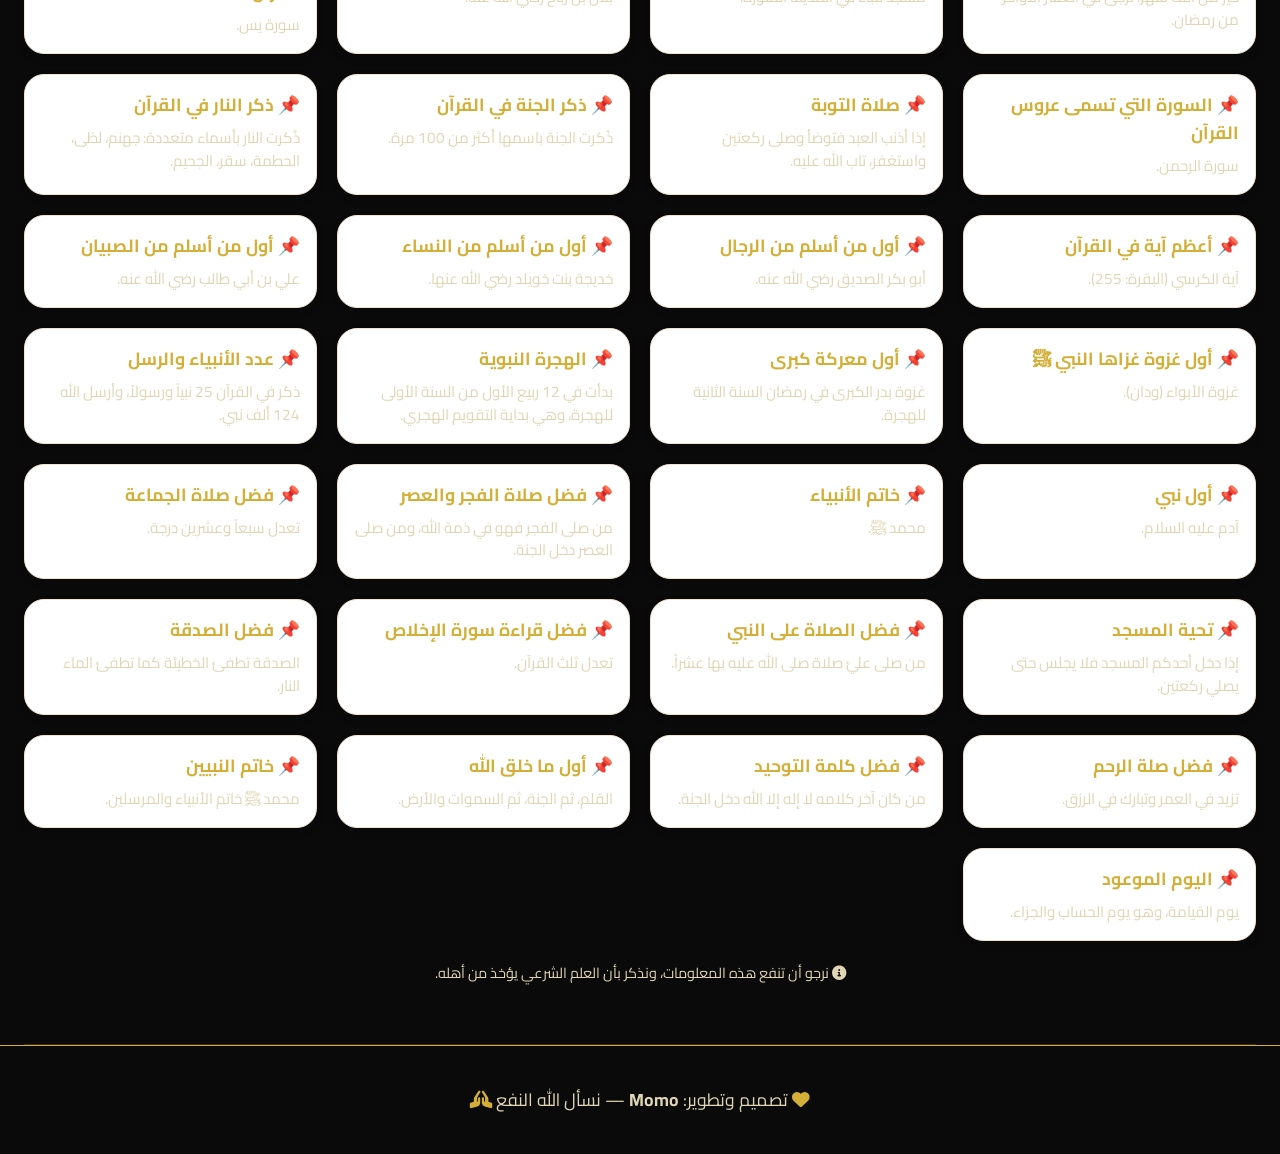
<file: knowledge.html>
<!DOCTYPE html>
<html lang="ar" dir="rtl">
<head>
  <meta charset="UTF-8">
  <meta name="viewport" content="width=device-width, initial-scale=1.0">
  <title>نور الهدى | معلومات دينية</title>
  <link rel="stylesheet" href="https://cdnjs.cloudflare.com/ajax/libs/font-awesome/6.0.0-beta3/css/all.min.css">
  <link href="https://fonts.googleapis.com/css2?family=Cairo:wght@300;400;500;600;700;800&display=swap" rel="stylesheet">
  <link rel="stylesheet" href="style.css">
  <style>
    .azhar-card {
      background: #e9e1d1;
      text-align: center;
      margin-bottom: 30px;
    }
    .azhar-card h3 i {
      color: var(--primary);
    }
    .contact-number {
      display: inline-block;
      background: var(--primary);
      color: white;
      padding: 8px 20px;
      border-radius: 50px;
      font-weight: bold;
      margin: 8px;
      text-decoration: none;
    }
    .contact-number i {
      margin-left: 8px;
    }
    .facts-grid {
      display: grid;
      grid-template-columns: repeat(auto-fit, minmax(280px, 1fr));
      gap: 20px;
      margin-top: 20px;
    }
    .fact-card {
      background: white;
      border-radius: 20px;
      padding: 16px;
      box-shadow: 0 4px 12px rgba(0,0,0,0.05);
      transition: 0.2s;
      border: 1px solid #f0e4d0;
    }
    .fact-card:hover {
      transform: translateY(-3px);
      box-shadow: 0 8px 20px rgba(0,0,0,0.1);
    }
    .fact-card h4 {
      color: var(--primary);
      margin-bottom: 8px;
      font-size: 1.1rem;
    }
    .fact-card p {
      font-size: 0.95rem;
      line-height: 1.5;
    }
    .section-subtitle {
      font-size: 1.3rem;
      color: var(--primary-dark);
      margin: 30px 0 15px;
      border-right: 4px solid var(--secondary);
      padding-right: 12px;
    }
  </style>
</head>
<body>
  <div class="navbar">
    <div class="container">
      <div class="logo"><i class="fas fa-mosque"></i> نور الهدى</div>
      <div class="nav-links">
        <a href="index.html">الرئيسية</a>
        <a href="prayer.html">الصلاة</a>
        <a href="tasbih.html">تسبيح</a>
        <a href="adhkar.html">الأذكار</a>
        <a href="hadith.html">الحديث</a>
        <a href="quran.html">المصحف</a>
        <a href="companions.html">الصحابة</a>
        <a href="knowledge.html">معلومات دينية</a>
        <a href="newmuslim.html">جدد إسلامك</a>
      </div>
    </div>
  </div>

  <div class="container">
    <section id="knowledge">
      <h2 class="section-title"><i class="fas fa-book-open"></i> معلومات دينية</h2>
      
      <!-- الأزهر الشريف -->
      <div class="card azhar-card">
        <h3><i class="fas fa-phone-alt"></i> مشيخة الأزهر الشريف - خدمة الفتوى</h3>
        <p>للاستفسارات الشرعية والدينية، يمكنكم التواصل مع الأزهر الشريف عبر الأرقام التالية:</p>
        <a href="tel:19930" class="contact-number"><i class="fas fa-phone"></i> 19930</a>
        <a href="tel:19477" class="contact-number"><i class="fas fa-phone"></i> 19477</a>
        <p style="margin-top: 12px;"><i class="fas fa-globe"></i> الموقع الرسمي: <a href="https://www.azhar.eg" target="_blank" style="color: var(--primary);">www.azhar.eg</a></p>
        <p><i class="fas fa-envelope"></i> البريد الإلكتروني: <a href="mailto:info@azhar.eg" style="color: var(--primary);">info@azhar.eg</a></p>
      </div>

      <!-- البطاقات الأساسية الأربعة (محفوظة) -->
      <div class="grid-2">
        <div class="card"><h3>📖 أركان الإسلام الخمسة</h3><p>1- الشهادتان  2- إقام الصلاة  3- إيتاء الزكاة  4- صوم رمضان  5- حج البيت لمن استطاع إليه سبيلاً.</p></div>
        <div class="card">
          <h3>💧 خطوات الوضوء (بترتيبها)</h3>
          <ul class="wudu-steps">
            <li><i class="fas fa-water"></i> 1. النية (في القلب)</li>
            <li><i class="fas fa-hand-paper"></i> 2. غسل الكفين ثلاثاً</li>
            <li><i class="fas fa-tint"></i> 3. المضمضة والاستنشاق ثلاثاً</li>
            <li><i class="fas fa-smile"></i> 4. غسل الوجه ثلاثاً</li>
            <li><i class="fas fa-hand-peace"></i> 5. غسل اليدين إلى المرفقين ثلاثاً (الأيمن ثم الأيسر)</li>
            <li><i class="fas fa-head-side-medical"></i> 6. مسح الرأس كله مرة واحدة</li>
            <li><i class="fas fa-ear-deaf"></i> 7. مسح الأذنين (داخلهما وخارجهما)</li>
            <li><i class="fas fa-shoe-prints"></i> 8. غسل الرجلين إلى الكعبين ثلاثاً (الأيمن ثم الأيسر)</li>
            <li><i class="fas fa-check-circle"></i> 9. الترتيب والموالاة</li>
          </ul>
          <p>قال النبي ﷺ: «من توضأ فأحسن الوضوء خرجت خطاياه من جسده حتى تخرج من تحت أظفاره» (مسلم).</p>
        </div>
        <div class="card"><h3>🕌 أهمية الصلاة</h3><p>أول ما يحاسب عليه العبد يوم القيامة الصلاة، فإن صلحت صلح سائر العمل.</p></div>
        <div class="card"><h3>✨ الاستغفار</h3><p>من لزم الاستغفار جعل الله له من كل ضيق مخرجاً ورزقه من حيث لا يحتسب.</p></div>
      </div>

      <!-- 35+ معلومة دينية إضافية -->
      <h3 class="section-subtitle"><i class="fas fa-star-of-life"></i> معلومات متنوعة عن الإسلام</h3>
      <div class="facts-grid">
        <div class="fact-card"><h4>📌 أول ما نزل من القرآن</h4><p>أول ما نزل من القرآن: "اقرأ باسم ربك الذي خلق" (سورة العلق).</p></div>
        <div class="fact-card"><h4>📌 آخر ما نزل من القرآن</h4><p>آخر آية نزلت: "واتقوا يوماً ترجعون فيه إلى الله" (سورة البقرة). وقيل آية الربا.</p></div>
        <div class="fact-card"><h4>📌 عدد سور القرآن</h4><p>114 سورة، أولها الفاتحة وآخرها الناس.</p></div>
        <div class="fact-card"><h4>📌 عدد آيات القرآن</h4><p>أكثر من 6236 آية (باختلاف العدّ).</p></div>
        <div class="fact-card"><h4>📌 اسم النبي ﷺ في القرآن</h4><p>وُرد اسمه صراحة 4 مرات: محمد وأحمد.</p></div>
        <div class="fact-card"><h4>📌 أفضل الأسماء عند الله</h4><p>عبد الله وعبد الرحمن، كما في الحديث الشريف.</p></div>
        <div class="fact-card"><h4>📌 الصدقة الجارية</h4><p>من مات وعنده صدقة جارية (علم ينتفع به، ولد صالح يدعو له، وقف) انتفع بعد موته.</p></div>
        <div class="fact-card"><h4>📌 فضل يوم عرفة</h4><p>صيامه يكفر سنتين: السنة الماضية والقادمة.</p></div>
        <div class="fact-card"><h4>📌 ليلة القدر</h4><p>خير من ألف شهر، تُرجى في العشر الأواخر من رمضان.</p></div>
        <div class="fact-card"><h4>📌 أول مسجد بني في الإسلام</h4><p>مسجد قباء في المدينة المنورة.</p></div>
        <div class="fact-card"><h4>📌 أول من أذن في الإسلام</h4><p>بلال بن رباح رضي الله عنه.</p></div>
        <div class="fact-card"><h4>📌 السورة التي تسمى قلب القرآن</h4><p>سورة يس.</p></div>
        <div class="fact-card"><h4>📌 السورة التي تسمى عروس القرآن</h4><p>سورة الرحمن.</p></div>
        <div class="fact-card"><h4>📌 صلاة التوبة</h4><p>إذا أذنب العبد فتوضأ وصلى ركعتين واستغفر، تاب الله عليه.</p></div>
        <div class="fact-card"><h4>📌 ذكر الجنة في القرآن</h4><p>ذُكرت الجنة باسمها أكثر من 100 مرة.</p></div>
        <div class="fact-card"><h4>📌 ذكر النار في القرآن</h4><p>ذُكرت النار بأسماء متعددة: جهنم، لظى، الحطمة، سقر، الجحيم.</p></div>
        <div class="fact-card"><h4>📌 أعظم آية في القرآن</h4><p>آية الكرسي (البقرة: 255).</p></div>
        <div class="fact-card"><h4>📌 أول من أسلم من الرجال</h4><p>أبو بكر الصديق رضي الله عنه.</p></div>
        <div class="fact-card"><h4>📌 أول من أسلم من النساء</h4><p>خديجة بنت خويلد رضي الله عنها.</p></div>
        <div class="fact-card"><h4>📌 أول من أسلم من الصبيان</h4><p>علي بن أبي طالب رضي الله عنه.</p></div>
        <div class="fact-card"><h4>📌 أول غزوة غزاها النبي ﷺ</h4><p>غزوة الأبواء (ودان).</p></div>
        <div class="fact-card"><h4>📌 أول معركة كبرى</h4><p>غزوة بدر الكبرى في رمضان السنة الثانية للهجرة.</p></div>
        <div class="fact-card"><h4>📌 الهجرة النبوية</h4><p>بدأت في 12 ربيع الأول من السنة الأولى للهجرة، وهي بداية التقويم الهجري.</p></div>
        <div class="fact-card"><h4>📌 عدد الأنبياء والرسل</h4><p>ذكر في القرآن 25 نبياً ورسولاً، وأرسل الله 124 ألف نبي.</p></div>
        <div class="fact-card"><h4>📌 أول نبي</h4><p>آدم عليه السلام.</p></div>
        <div class="fact-card"><h4>📌 خاتم الأنبياء</h4><p>محمد ﷺ.</p></div>
        <div class="fact-card"><h4>📌 فضل صلاة الفجر والعصر</h4><p>من صلى الفجر فهو في ذمة الله، ومن صلى العصر دخل الجنة.</p></div>
        <div class="fact-card"><h4>📌 فضل صلاة الجماعة</h4><p>تعدل سبعاً وعشرين درجة.</p></div>
        <div class="fact-card"><h4>📌 تحية المسجد</h4><p>إذا دخل أحدكم المسجد فلا يجلس حتى يصلي ركعتين.</p></div>
        <div class="fact-card"><h4>📌 فضل الصلاة على النبي</h4><p>من صلى عليَّ صلاة صلى الله عليه بها عشراً.</p></div>
        <div class="fact-card"><h4>📌 فضل قراءة سورة الإخلاص</h4><p>تعدل ثلث القرآن.</p></div>
        <div class="fact-card"><h4>📌 فضل الصدقة</h4><p>الصدقة تطفئ الخطيئة كما تطفئ الماء النار.</p></div>
        <div class="fact-card"><h4>📌 فضل صلة الرحم</h4><p>تزيد في العمر وتبارك في الرزق.</p></div>
        <div class="fact-card"><h4>📌 فضل كلمة التوحيد</h4><p>من كان آخر كلامه لا إله إلا الله دخل الجنة.</p></div>
        <div class="fact-card"><h4>📌 أول ما خلق الله</h4><p>القلم، ثم الجنة، ثم السموات والأرض.</p></div>
        <div class="fact-card"><h4>📌 خاتم النبيين</h4><p>محمد ﷺ خاتم الأنبياء والمرسلين.</p></div>
        <div class="fact-card"><h4>📌 اليوم الموعود</h4><p>يوم القيامة، وهو يوم الحساب والجزاء.</p></div>
      </div>
      <p style="margin-top: 20px; text-align: center; font-size: 0.9rem;"><i class="fas fa-info-circle"></i> نرجو أن تنفع هذه المعلومات، ونذكر بأن العلم الشرعي يؤخذ من أهله.</p>
    </section>
  </div>

  <footer>
    <div class="container">
      <p><i class="fas fa-heart"></i> تصميم وتطوير: <strong>Momo</strong> — نسأل الله النفع <i class="fas fa-hands-praying"></i></p>
    </div>
  </footer>
</body>
</html>
</file>
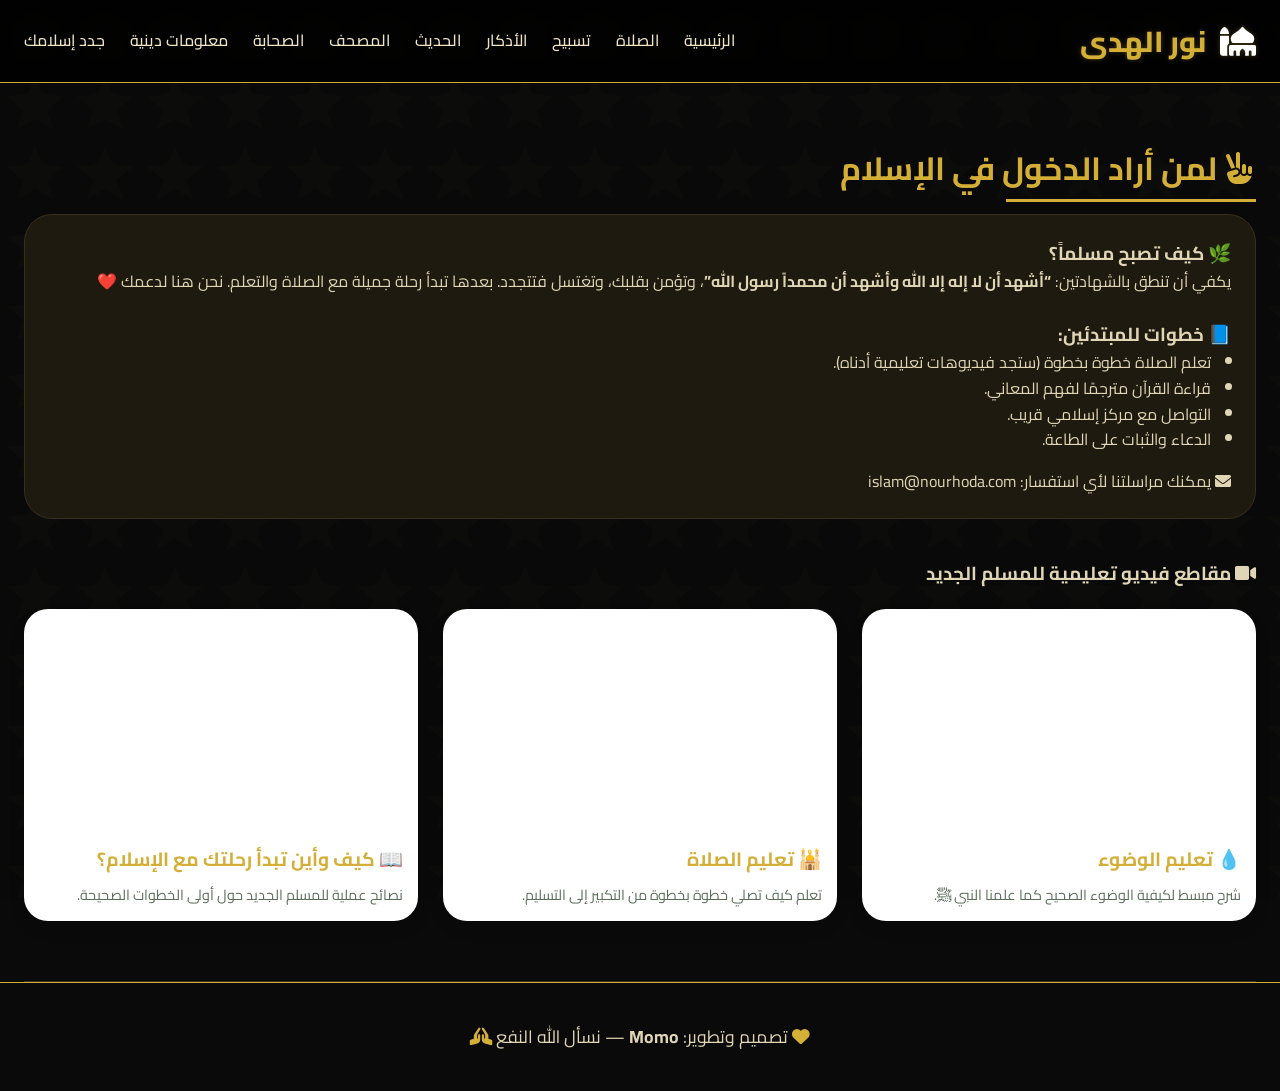
<file: newmuslim.html>
<!DOCTYPE html>
<html lang="ar" dir="rtl">
<head>
  <meta charset="UTF-8">
  <meta name="viewport" content="width=device-width, initial-scale=1.0">
  <title>نور الهدى | للمسلمين الجدد</title>
  <link rel="stylesheet" href="https://cdnjs.cloudflare.com/ajax/libs/font-awesome/6.0.0-beta3/css/all.min.css">
  <link href="https://fonts.googleapis.com/css2?family=Cairo:wght@300;400;500;600;700;800&display=swap" rel="stylesheet">
  <link rel="stylesheet" href="style.css">
  <style>
    /* إضافات للفيديوهات */
    .videos-section {
      margin-top: 40px;
    }
    .videos-grid {
      display: flex;
      flex-wrap: wrap;
      gap: 25px;
      justify-content: center;
      margin-top: 20px;
    }
    .video-card {
      background: white;
      border-radius: 24px;
      padding: 15px;
      box-shadow: 0 8px 20px rgba(0,0,0,0.05);
      flex: 1;
      min-width: 280px;
      max-width: 400px;
    }
    .video-card iframe {
      width: 100%;
      height: 200px;
      border-radius: 16px;
      border: none;
    }
    .video-card h4 {
      margin: 12px 0 8px;
      color: var(--primary);
      font-size: 1.2rem;
    }
    .video-card p {
      font-size: 0.9rem;
      color: #5a6e5a;
    }
  </style>
</head>
<body>
  <div class="navbar">
    <div class="container">
      <div class="logo"><i class="fas fa-mosque"></i> نور الهدى</div>
      <div class="nav-links">
        <a href="index.html">الرئيسية</a>
        <a href="prayer.html">الصلاة</a>
        <a href="tasbih.html">تسبيح</a>
        <a href="adhkar.html">الأذكار</a>
        <a href="hadith.html">الحديث</a>
        <a href="quran.html">المصحف</a>
        <a href="companions.html">الصحابة</a>
        <a href="knowledge.html">معلومات دينية</a>
        <a href="newmuslim.html">جدد إسلامك</a>
      </div>
    </div>
  </div>

  <div class="container">
    <section id="newmuslim">
      <h2 class="section-title"><i class="fas fa-hand-peace"></i> لمن أراد الدخول في الإسلام</h2>
      
      <!-- المحتوى الأساسي -->
      <div class="islam-basics">
        <h3>🌿 كيف تصبح مسلماً؟</h3>
        <p>يكفي أن تنطق بالشهادتين: <strong>“أشهد أن لا إله إلا الله وأشهد أن محمداً رسول الله”</strong>، وتؤمن بقلبك، وتغتسل فتتجدد. بعدها تبدأ رحلة جميلة مع الصلاة والتعلم. نحن هنا لدعمك ❤️</p>
        <br>
        <h3>📘 خطوات للمبتدئين:</h3>
        <ul style="margin-right: 20px;">
          <li>تعلم الصلاة خطوة بخطوة (ستجد فيديوهات تعليمية أدناه).</li>
          <li>قراءة القرآن مترجمًا لفهم المعاني.</li>
          <li>التواصل مع مركز إسلامي قريب.</li>
          <li>الدعاء والثبات على الطاعة.</li>
        </ul>
        <p style="margin-top: 16px;"><i class="fas fa-envelope"></i> يمكنك مراسلتنا لأي استفسار: islam@nourhoda.com</p>
      </div>

      <!-- الفيديوهات التعليمية (روابطك) -->
      <div class="videos-section">
        <h3><i class="fas fa-video"></i> مقاطع فيديو تعليمية للمسلم الجديد</h3>
        <div class="videos-grid">
          <div class="video-card">
            <iframe src="https://www.youtube.com/embed/zWzAG0NWgBg" title="كيفية الوضوء" allowfullscreen></iframe>
            <h4>💧 تعليم الوضوء</h4>
            <p>شرح مبسط لكيفية الوضوء الصحيح كما علمنا النبي ﷺ.</p>
          </div>
          <div class="video-card">
            <iframe src="https://www.youtube.com/embed/IWEYIivHHvU" title="كيفية الصلاة" allowfullscreen></iframe>
            <h4>🕌 تعليم الصلاة</h4>
            <p>تعلم كيف تصلي خطوة بخطوة من التكبير إلى التسليم.</p>
          </div>
          <div class="video-card">
            <iframe src="https://www.youtube.com/embed/Bgjz1VxODjY" title="كيف وأين يبدأ الشخص" allowfullscreen></iframe>
            <h4>📖 كيف وأين تبدأ رحلتك مع الإسلام؟</h4>
            <p>نصائح عملية للمسلم الجديد حول أولى الخطوات الصحيحة.</p>
          </div>
        </div>
      </div>

    </section>
  </div>

  <footer>
    <div class="container">
      <p><i class="fas fa-heart"></i> تصميم وتطوير: <strong>Momo</strong> — نسأل الله النفع <i class="fas fa-hands-praying"></i></p>
    </div>
  </footer>
</body>
</html>
</file>
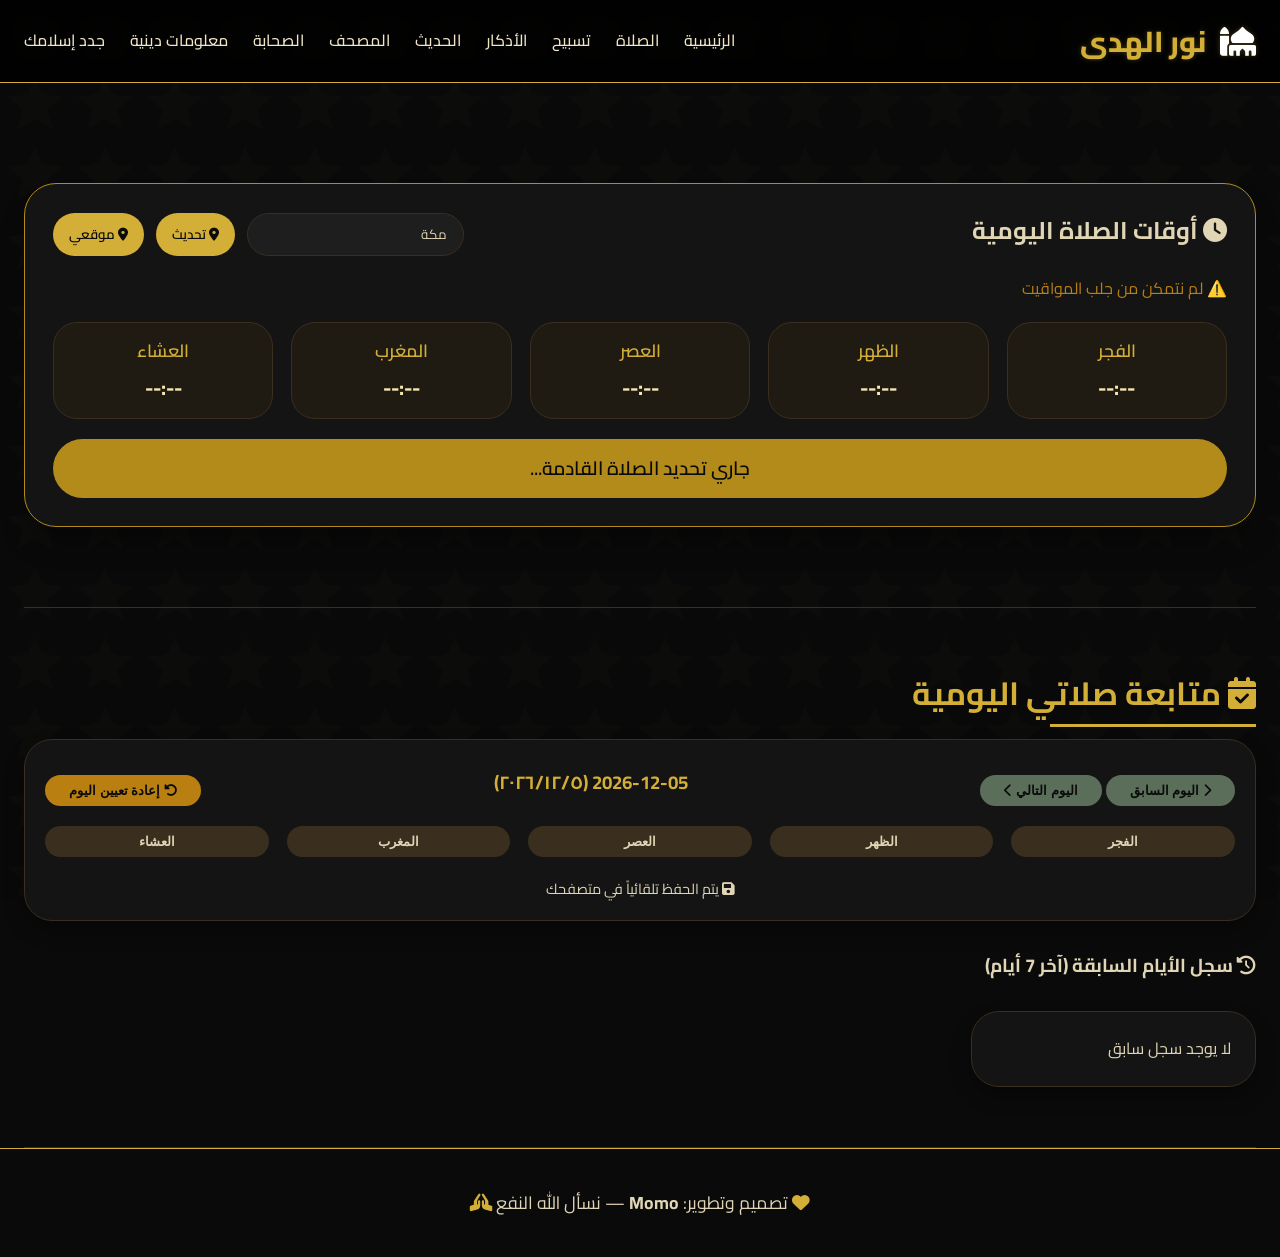
<file: prayer.html>
<!DOCTYPE html>
<html lang="ar" dir="rtl">
<head>
  <meta charset="UTF-8">
  <meta name="viewport" content="width=device-width, initial-scale=1.0">
  <title>نور الهدى | أوقات الصلاة</title>
  <link rel="stylesheet" href="https://cdnjs.cloudflare.com/ajax/libs/font-awesome/6.0.0-beta3/css/all.min.css">
  <link href="https://fonts.googleapis.com/css2?family=Cairo:wght@300;400;500;600;700;800&display=swap" rel="stylesheet">
  <link rel="stylesheet" href="style.css">
  <style>
    /* إضافات خاصة بالصفحة إن لزم */
  </style>
</head>
<body>
  <div class="navbar">
    <div class="container">
      <div class="logo"><i class="fas fa-mosque"></i> نور الهدى</div>
      <div class="nav-links">
        <a href="index.html">الرئيسية</a>
        <a href="prayer.html">الصلاة</a>
        <a href="tasbih.html">تسبيح</a>
        <a href="adhkar.html">الأذكار</a>
        <a href="hadith.html">الحديث</a>
        <a href="quran.html">المصحف</a>
        <a href="companions.html">الصحابة</a>
        <a href="knowledge.html">معلومات دينية</a>
        <a href="newmuslim.html">جدد إسلامك</a>
      </div>
    </div>
  </div>

  <div class="container">
    <!-- Prayer Times Section -->
    <section id="prayer">
      <div class="prayer-card">
        <div class="prayer-header">
          <h2><i class="fas fa-clock"></i> أوقات الصلاة اليومية</h2>
          <div class="city-selector">
            <input type="text" id="cityInput" placeholder="المدينة (مثال: القاهرة)" value="مكة">
            <button id="fetchPrayerBtn"><i class="fas fa-map-marker-alt"></i> تحديث</button>
            <button id="getLocationBtn"><i class="fas fa-location-dot"></i> موقعي</button>
          </div>
        </div>
        <div id="prayerStatus" style="color:#b97f10; margin-bottom:10px;"></div>
        <div class="prayer-times-grid">
          <div class="prayer-item"><div class="prayer-name">الفجر</div><div class="prayer-time" id="Fajr">--:--</div></div>
          <div class="prayer-item"><div class="prayer-name">الظهر</div><div class="prayer-time" id="Dhuhr">--:--</div></div>
          <div class="prayer-item"><div class="prayer-name">العصر</div><div class="prayer-time" id="Asr">--:--</div></div>
          <div class="prayer-item"><div class="prayer-name">المغرب</div><div class="prayer-time" id="Maghrib">--:--</div></div>
          <div class="prayer-item"><div class="prayer-name">العشاء</div><div class="prayer-time" id="Isha">--:--</div></div>
        </div>
        <div class="next-prayer" id="nextPrayerText">جاري تحديد الصلاة القادمة...</div>
      </div>
    </section>

    <!-- Prayer Tracker -->
    <section id="tracker">
      <h2 class="section-title"><i class="fas fa-calendar-check"></i> متابعة صلاتي اليومية</h2>
      <div class="card" style="padding: 20px;">
        <div style="display: flex; justify-content: space-between; align-items: center; flex-wrap: wrap; margin-bottom: 20px;">
          <div>
            <button id="prevDayBtn" class="btn-refresh" style="background: #5a6e5a;"><i class="fas fa-chevron-right"></i> اليوم السابق</button>
            <button id="nextDayBtn" class="btn-refresh" style="background: #5a6e5a;">اليوم التالي <i class="fas fa-chevron-left"></i></button>
          </div>
          <h3 id="currentDateDisplay" style="margin: 0; color: var(--primary);"></h3>
          <button id="resetTodayBtn" class="btn-refresh" style="background: #b97f10;"><i class="fas fa-undo-alt"></i> إعادة تعيين اليوم</button>
        </div>
        <div class="prayer-times-grid" id="trackerPrayersGrid" style="grid-template-columns: repeat(auto-fit, minmax(80px, 1fr));"></div>
        <p style="margin-top: 12px; text-align: center; font-size: 0.9rem;"><i class="fas fa-save"></i> يتم الحفظ تلقائياً في متصفحك</p>
      </div>
      <div style="margin-top: 30px;">
        <h3><i class="fas fa-history"></i> سجل الأيام السابقة (آخر 7 أيام)</h3>
        <div id="historyLog" class="grid-2" style="grid-template-columns: repeat(auto-fill, minmax(240px,1fr));"></div>
      </div>
    </section>
  </div>

  <footer>
    <div class="container">
      <p><i class="fas fa-heart"></i> تصميم وتطوير: <strong>Momo</strong> — نسأل الله النفع <i class="fas fa-hands-praying"></i></p>
    </div>
  </footer>

  <script>
    // ======================== PRAYER TIMES ========================
    let currentCity = "مكة";
    const prayerElements = {
      Fajr: document.getElementById("Fajr"),
      Dhuhr: document.getElementById("Dhuhr"),
      Asr: document.getElementById("Asr"),
      Maghrib: document.getElementById("Maghrib"),
      Isha: document.getElementById("Isha")
    };
    const nextPrayerDiv = document.getElementById("nextPrayerText");

    async function fetchPrayerTimes(city) {
      try {
        document.getElementById("prayerStatus").innerHTML = "⏳ جاري تحديث المواقيت...";
        const response = await fetch(`https://api.aladhan.com/v1/timingsByCity?city=${encodeURIComponent(city)}&country=SA&method=2`);
        const data = await response.json();
        if (data.code === 200) {
          const timings = data.data.timings;
          for (let p in prayerElements) prayerElements[p].innerText = timings[p];
          document.getElementById("prayerStatus").innerHTML = `✅ مواقيت الصلاة لمدينة ${city}`;
          calculateNextPrayer(timings);
        } else throw new Error();
      } catch (err) {
        document.getElementById("prayerStatus").innerHTML = "⚠️ لم نتمكن من جلب المواقيت";
      }
    }

    function calculateNextPrayer(timings) {
      const now = new Date();
      const currentTime = now.getHours() * 60 + now.getMinutes();
      const prayerOrder = ["Fajr", "Dhuhr", "Asr", "Maghrib", "Isha"];
      let next = null;
      let nextName = "";
      for (let p of prayerOrder) {
        let [hours, minutes] = timings[p].split(":").map(Number);
        let prayerMinutes = hours * 60 + minutes;
        if (prayerMinutes > currentTime) {
          next = prayerMinutes;
          nextName = p;
          break;
        }
      }
      if (!next) {
        nextName = "الفجر (غدًا)";
        let [fh, fm] = timings.Fajr.split(":").map(Number);
        next = fh * 60 + fm + 24 * 60;
      }
      const diffMin = next - currentTime;
      const hoursLeft = Math.floor(diffMin / 60);
      const minsLeft = diffMin % 60;
      const arabicNames = { Fajr: "الفجر", Dhuhr: "الظهر", Asr: "العصر", Maghrib: "المغرب", Isha: "العشاء" };
      let displayName = arabicNames[nextName] || nextName;
      nextPrayerDiv.innerHTML = `🕌 الصلاة القادمة: ${displayName} بعد ${hoursLeft} ساعة و ${minsLeft} دقيقة 🕋`;
    }

    document.getElementById("fetchPrayerBtn").addEventListener("click", () => {
      let city = document.getElementById("cityInput").value.trim();
      if (city) fetchPrayerTimes(city);
    });
    document.getElementById("getLocationBtn").addEventListener("click", () => {
      if (navigator.geolocation) {
        navigator.geolocation.getCurrentPosition(async (position) => {
          const lat = position.coords.latitude;
          const lng = position.coords.longitude;
          try {
            const res = await fetch(`https://api.aladhan.com/v1/timings?latitude=${lat}&longitude=${lng}&method=2`);
            const data = await res.json();
            if (data.code === 200) {
              const timings = data.data.timings;
              for (let k in prayerElements) prayerElements[k].innerText = timings[k];
              calculateNextPrayer(timings);
              document.getElementById("prayerStatus").innerHTML = "✅ مواقيت حسب موقعك";
            }
          } catch (err) { alert("حدث خطأ"); }
        }, () => alert("الرجاء السماح بتحديد الموقع"));
      } else alert("المتصفح لا يدعم تحديد الموقع");
    });
    fetchPrayerTimes("مكة");

    // ======================== PRAYER TRACKER ========================
    const PRAYER_KEYS = ["Fajr", "Dhuhr", "Asr", "Maghrib", "Isha"];
    const PRAYER_NAMES = ["الفجر", "الظهر", "العصر", "المغرب", "العشاء"];

    function getTodayKey() { return new Date().toISOString().slice(0,10); }
    function getStoredData() { const s = localStorage.getItem("prayerTracker"); return s ? JSON.parse(s) : {}; }
    function saveTracker(data) { localStorage.setItem("prayerTracker", JSON.stringify(data)); }
    function getDayStatus(dateKey) { const d = getStoredData(); return d[dateKey] || {}; }
    function setDayStatus(dateKey, status) { const d = getStoredData(); d[dateKey] = status; saveTracker(d); }

    let currentDisplayDate = new Date();
    function formatDateKey(date) { return date.toISOString().slice(0,10); }

    function renderTrackerForDate(date) {
      const dateKey = formatDateKey(date);
      const status = getDayStatus(dateKey);
      const container = document.getElementById("trackerPrayersGrid");
      container.innerHTML = "";
      PRAYER_KEYS.forEach((key, idx) => {
        const isCompleted = status[key] === true;
        const btn = document.createElement("button");
        btn.className = `tracker-btn ${isCompleted ? "completed" : ""}`;
        btn.innerText = PRAYER_NAMES[idx];
        btn.addEventListener("click", () => {
          const newStatus = !isCompleted;
          const updated = { ...getDayStatus(dateKey), [key]: newStatus };
          setDayStatus(dateKey, updated);
          renderTrackerForDate(date);
          renderHistoryLog();
        });
        container.appendChild(btn);
      });
      document.getElementById("currentDateDisplay").innerHTML = `${dateKey} (${date.toLocaleDateString("ar-EG")})`;
    }

    function renderHistoryLog() {
      const data = getStoredData();
      const todayKey = getTodayKey();
      const dates = Object.keys(data).sort().reverse().slice(0,7);
      const container = document.getElementById("historyLog");
      if (dates.length === 0) { container.innerHTML = "<div class='card'>لا يوجد سجل سابق</div>"; return; }
      container.innerHTML = dates.map(dateKey => {
        const status = data[dateKey];
        let completedCount = PRAYER_KEYS.filter(k => status[k]).length;
        const isToday = dateKey === todayKey;
        return `<div class="card"><h4>📅 ${dateKey} ${isToday ? "(اليوم)" : ""}</h4><p>✅ عدد الصلوات: ${completedCount} / 5</p><p>${completedCount === 5 ? "ماشاء الله أتممت الصلوات!" : "تذكر أن تكمل صلواتك"}</p></div>`;
      }).join('');
    }

    function resetToday() {
      const dateKey = formatDateKey(currentDisplayDate);
      const empty = {};
      PRAYER_KEYS.forEach(k => empty[k] = false);
      setDayStatus(dateKey, empty);
      renderTrackerForDate(currentDisplayDate);
      renderHistoryLog();
    }

    document.getElementById("prevDayBtn").addEventListener("click", () => {
      currentDisplayDate.setDate(currentDisplayDate.getDate() - 1);
      renderTrackerForDate(currentDisplayDate);
      renderHistoryLog();
    });
    document.getElementById("nextDayBtn").addEventListener("click", () => {
      currentDisplayDate.setDate(currentDisplayDate.getDate() + 1);
      renderTrackerForDate(currentDisplayDate);
      renderHistoryLog();
    });
    document.getElementById("resetTodayBtn").addEventListener("click", resetToday);
    renderTrackerForDate(new Date());
    renderHistoryLog();
  </script>
</body>
</html>
</file>
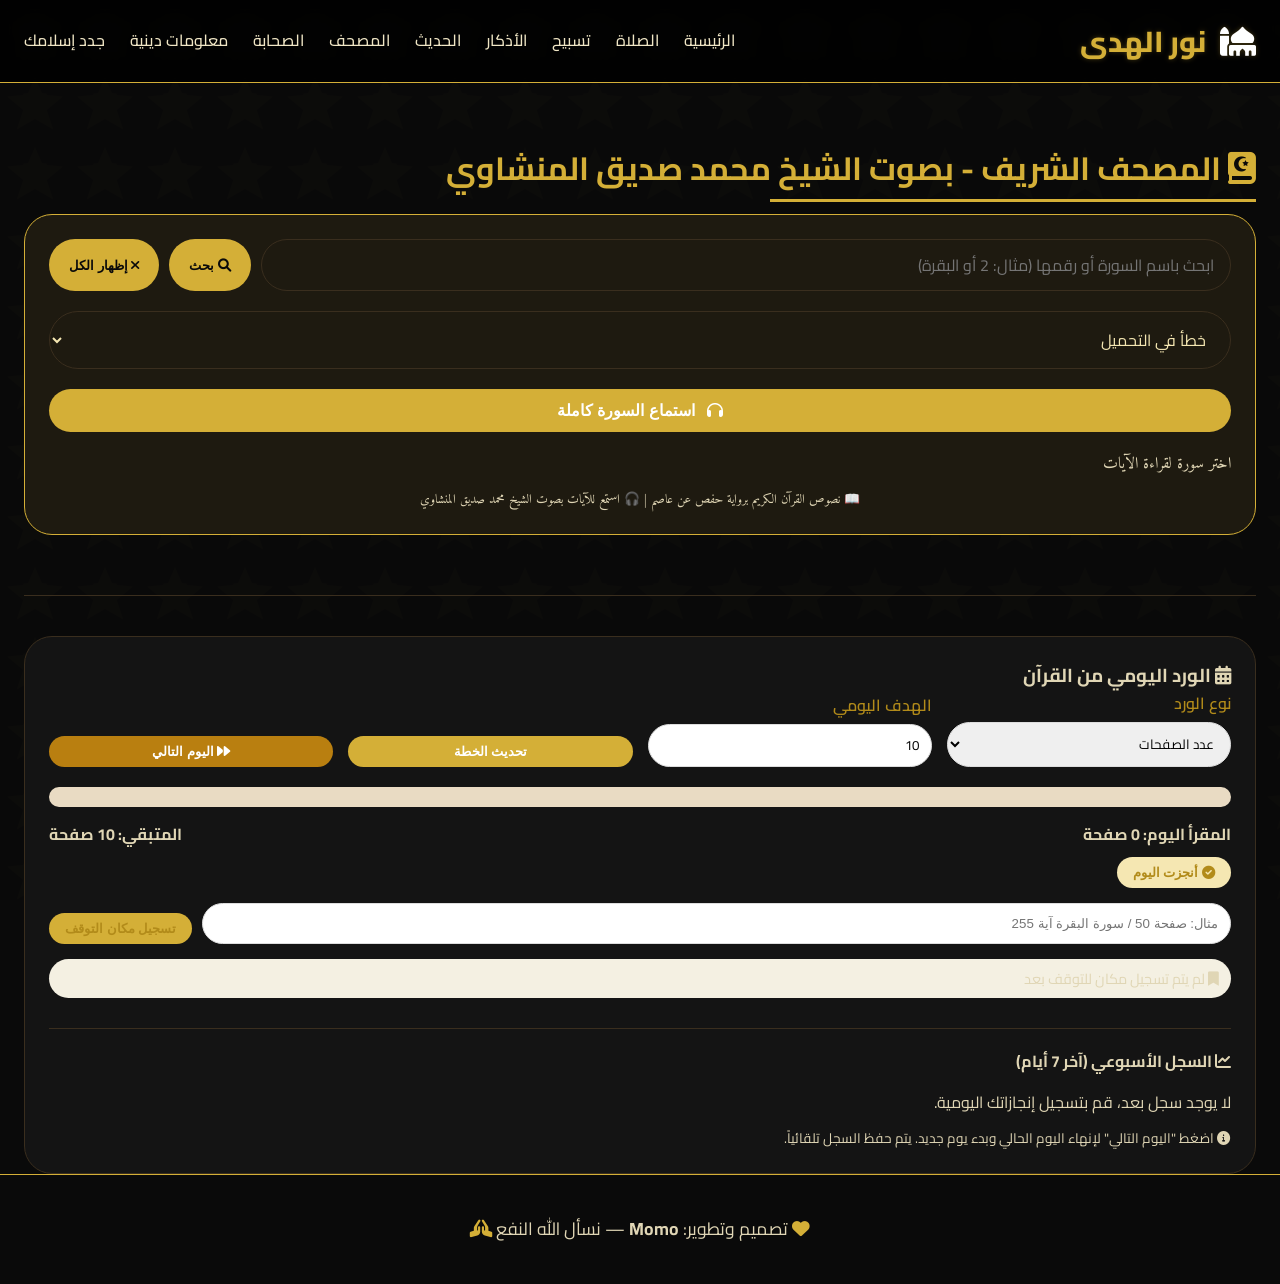
<file: quran.html>
<!DOCTYPE html>
<html lang="ar" dir="rtl">
<head>
  <meta charset="UTF-8">
  <meta name="viewport" content="width=device-width, initial-scale=1.0">
  <title>نور الهدى | المصحف الشريف - بصوت المنشاوي</title>
  <link rel="stylesheet" href="https://cdnjs.cloudflare.com/ajax/libs/font-awesome/6.0.0-beta3/css/all.min.css">
  <link href="https://fonts.googleapis.com/css2?family=Cairo:wght@300;400;500;600;700;800&family=Amiri:wght@400;700&display=swap" rel="stylesheet">
  <link rel="stylesheet" href="style.css">
  <style>
    .audio-btn {
      background: none;
      border: none;
      color: var(--primary);
      font-size: 1.2rem;
      cursor: pointer;
      margin-right: 5px;
      transition: 0.2s;
      padding: 5px;
      border-radius: 50%;
    }
    .audio-btn:hover {
      color: var(--secondary);
      transform: scale(1.05);
    }
    .full-surah-btn {
      width: 100%;
      background: var(--primary);
      color: white;
      border: none;
      padding: 12px;
      border-radius: 50px;
      font-weight: bold;
      cursor: pointer;
      margin-bottom: 20px;
      font-size: 1rem;
      transition: 0.2s;
    }
    .full-surah-btn.playing {
      background: #b97f10;
    }
    .full-surah-btn i {
      margin-left: 8px;
    }

    /* الورد اليومي */
    .daily-plan {
      background: var(--card-bg);
      border-radius: 28px;
      padding: 24px;
      margin-top: 40px;
      border: 1px solid var(--border-light);
    }
    .plan-controls {
      display: flex;
      flex-wrap: wrap;
      gap: 15px;
      margin-bottom: 20px;
      align-items: flex-end;
    }
    .plan-control {
      flex: 1;
      min-width: 150px;
    }
    .plan-control label {
      display: block;
      font-weight: 600;
      margin-bottom: 5px;
      color: var(--primary-dark);
    }
    .plan-control select, .plan-control input {
      width: 100%;
      padding: 8px 12px;
      border-radius: 40px;
      border: 1px solid #ddd;
      font-family: inherit;
    }
    .plan-control button {
      background: var(--primary);
      color: white;
      border: none;
      padding: 8px 20px;
      border-radius: 40px;
      cursor: pointer;
      font-weight: 600;
      width: 100%;
    }
    .progress-bar-container {
      background: #e9dbc3;
      border-radius: 30px;
      overflow: hidden;
      margin: 15px 0;
    }
    .progress-bar {
      background: var(--primary);
      height: 20px;
      width: 0%;
      transition: width 0.3s;
    }
    .today-progress {
      display: flex;
      justify-content: space-between;
      margin-top: 10px;
      font-weight: bold;
    }
    .mark-btn {
      background: var(--secondary);
      color: var(--primary-dark);
      border: none;
      padding: 8px 16px;
      border-radius: 40px;
      cursor: pointer;
      font-weight: 600;
      margin-top: 10px;
    }
    .mark-btn.completed {
      background: var(--primary);
      color: white;
    }
    .stop-input {
      display: flex;
      gap: 10px;
      margin: 15px 0;
      flex-wrap: wrap;
    }
    .stop-input input {
      flex: 2;
      padding: 8px 12px;
      border-radius: 40px;
      border: 1px solid #ddd;
    }
    .stop-input button {
      background: var(--primary-dark);
      padding: 8px 16px;
    }
    .current-stop {
      background: #f4f0e2;
      padding: 8px 12px;
      border-radius: 40px;
      margin: 10px 0;
      font-size: 0.9rem;
    }
    .weekly-log {
      margin-top: 30px;
      border-top: 1px solid var(--border-light);
      padding-top: 20px;
    }
    .weekly-grid {
      display: grid;
      grid-template-columns: repeat(auto-fill, minmax(200px, 1fr));
      gap: 12px;
      margin-top: 15px;
    }
    .log-entry {
      background: #fefaf0;
      border-radius: 20px;
      padding: 10px;
      font-size: 0.85rem;
      border: 1px solid #e9dbc3;
    }
    .log-date {
      font-weight: bold;
      color: var(--primary);
    }
  </style>
</head>
<body>
  <div class="navbar">
    <div class="container">
      <div class="logo"><i class="fas fa-mosque"></i> نور الهدى</div>
      <div class="nav-links">
        <a href="index.html">الرئيسية</a>
        <a href="prayer.html">الصلاة</a>
        <a href="tasbih.html">تسبيح</a>
        <a href="adhkar.html">الأذكار</a>
        <a href="hadith.html">الحديث</a>
        <a href="quran.html">المصحف</a>
        <a href="companions.html">الصحابة</a>
        <a href="knowledge.html">معلومات دينية</a>
        <a href="newmuslim.html">جدد إسلامك</a>
      </div>
    </div>
  </div>

  <div class="container">
    <section id="quran">
      <h2 class="section-title"><i class="fas fa-quran"></i> المصحف الشريف - بصوت الشيخ محمد صديق المنشاوي</h2>
      <div class="quran-container">
        <div class="search-box">
          <input type="text" id="surahSearch" placeholder="ابحث باسم السورة أو رقمها (مثال: 2 أو البقرة)">
          <button id="searchBtn"><i class="fas fa-search"></i> بحث</button>
          <button id="resetSearchBtn"><i class="fas fa-times"></i> إظهار الكل</button>
        </div>
        <select id="suraSelect" class="sura-select"><option>جاري تحميل السور...</option></select>
        <button id="playFullSurahBtn" class="full-surah-btn"><i class="fas fa-headphones"></i> استماع السورة كاملة</button>
        <div id="quranContent" class="verses-grid"><div class="quran-loading">اختر سورة لقراءة الآيات</div></div>
        <p style="margin-top:12px; text-align:center; font-size:0.8rem;">
          📖 نصوص القرآن الكريم برواية حفص عن عاصم | 🎧 استمع للآيات بصوت الشيخ محمد صديق المنشاوي
        </p>
      </div>
    </section>

    <!-- الورد اليومي -->
    <div class="daily-plan">
      <h3><i class="fas fa-calendar-alt"></i> الورد اليومي من القرآن</h3>
      <div class="plan-controls">
        <div class="plan-control">
          <label>نوع الورد</label>
          <select id="planType">
            <option value="pages">عدد الصفحات</option>
            <option value="juz">عدد الأجزاء (1 جزء = 20 صفحة)</option>
          </select>
        </div>
        <div class="plan-control">
          <label>الهدف اليومي</label>
          <input type="number" id="dailyTarget" value="10" min="1" step="1">
        </div>
        <div class="plan-control">
          <label>&nbsp;</label>
          <button id="setPlanBtn">تحديث الخطة</button>
        </div>
        <div class="plan-control">
          <label>&nbsp;</label>
          <button id="nextDayBtn" style="background:#b97f10;"><i class="fas fa-forward"></i> اليوم التالي</button>
        </div>
      </div>

      <div class="progress-bar-container">
        <div class="progress-bar" id="progressBar"></div>
      </div>
      <div class="today-progress">
        <span>المقرأ اليوم: <span id="readSoFar">0</span> <span id="unitLabel">صفحة</span></span>
        <span>المتبقي: <span id="remaining">0</span> <span id="remainingLabel">صفحة</span></span>
      </div>
      <button id="markReadBtn" class="mark-btn"><i class="fas fa-check-circle"></i> أنجزت اليوم</button>

      <div class="stop-input">
        <input type="text" id="stopLocation" placeholder="مثال: صفحة 50 / سورة البقرة آية 255">
        <button id="saveStopBtn" class="mark-btn" style="background:var(--primary);">تسجيل مكان التوقف</button>
      </div>
      <div id="currentStopDisplay" class="current-stop"><i class="fas fa-bookmark"></i> لم يتم تسجيل مكان للتوقف بعد</div>

      <div class="weekly-log">
        <h4><i class="fas fa-chart-line"></i> السجل الأسبوعي (آخر 7 أيام)</h4>
        <div id="weeklyLog" class="weekly-grid">
          <p style="grid-column:1/-1;">لا يوجد سجل بعد، قم بتسجيل إنجازاتك اليومية.</p>
        </div>
      </div>
      <p style="margin-top: 12px; font-size:0.85rem;"><i class="fas fa-info-circle"></i> اضغط "اليوم التالي" لإنهاء اليوم الحالي وبدء يوم جديد. يتم حفظ السجل تلقائياً.</p>
    </div>
  </div>

  <footer>
    <div class="container">
      <p><i class="fas fa-heart"></i> تصميم وتطوير: <strong>Momo</strong> — نسأل الله النفع <i class="fas fa-hands-praying"></i></p>
    </div>
  </footer>

  <script>
    // ---------- المصحف (المنشاوي) ----------
    let suraList = [];
    let filteredSuraList = [];
    let currentSuraNumber = null;
    let currentAyahs = [];
    let isPlayingFullSurah = false;
    let currentFullSurahIndex = 0;
    let currentAudio = null;

    const suraSelect = document.getElementById("suraSelect");
    const searchInput = document.getElementById("surahSearch");
    const searchBtn = document.getElementById("searchBtn");
    const resetSearchBtn = document.getElementById("resetSearchBtn");
    const playFullSurahBtn = document.getElementById("playFullSurahBtn");

    async function loadSuraList() {
      try {
        const res = await fetch("https://api.alquran.cloud/v1/surah");
        const data = await res.json();
        if (data.code === 200) {
          suraList = data.data;
          filteredSuraList = [...suraList];
          updateSuraSelect();
        }
      } catch (e) {
        suraSelect.innerHTML = "<option>خطأ في التحميل</option>";
      }
    }

    function updateSuraSelect() {
      suraSelect.innerHTML = '<option value="">-- اختر السورة --</option>';
      filteredSuraList.forEach(s => {
        const option = document.createElement("option");
        option.value = s.number;
        option.textContent = `${s.number}. ${s.name} (${s.englishName})`;
        suraSelect.appendChild(option);
      });
    }

    function filterSuraList() {
      const query = searchInput.value.trim().toLowerCase();
      if (!query) {
        filteredSuraList = [...suraList];
      } else {
        filteredSuraList = suraList.filter(s => {
          const numMatch = s.number.toString() === query;
          const nameMatch = s.name.toLowerCase().includes(query) || s.englishName.toLowerCase().includes(query);
          return numMatch || nameMatch;
        });
      }
      updateSuraSelect();
      if (filteredSuraList.length === 1 && query) {
        suraSelect.value = filteredSuraList[0].number;
        loadSura(filteredSuraList[0].number);
      }
    }

    searchBtn.addEventListener("click", filterSuraList);
    resetSearchBtn.addEventListener("click", () => {
      searchInput.value = "";
      filteredSuraList = [...suraList];
      updateSuraSelect();
      suraSelect.value = "";
      document.getElementById("quranContent").innerHTML = "<div class='quran-loading'>اختر سورة لقراءة الآيات</div>";
      stopFullSurah();
    });

    function playAyahAudio(audioUrl, autoNext = false) {
      if (!audioUrl) {
        if (autoNext) playNextAyah();
        return;
      }
      if (currentAudio) currentAudio.pause();
      const audio = new Audio(audioUrl);
      currentAudio = audio;
      audio.onerror = () => {
        console.error("فشل تحميل:", audioUrl);
        if (autoNext) playNextAyah();
        else alert("فشل تحميل الصوت. تأكد من اتصالك بالإنترنت.");
      };
      if (autoNext) audio.onended = () => playNextAyah();
      audio.play().catch(err => {
        console.error(err);
        if (!autoNext) alert("تعذر تشغيل الصوت.");
        else playNextAyah();
      });
    }

    function playNextAyah() {
      if (!isPlayingFullSurah) return;
      if (currentFullSurahIndex < currentAyahs.length) {
        const ayah = currentAyahs[currentFullSurahIndex];
        currentFullSurahIndex++;
        playAyahAudio(ayah.audio, true);
      } else {
        stopFullSurah();
        alert("انتهت تلاوة السورة كاملة 🌟");
      }
    }

    function startFullSurah() {
      if (!currentAyahs || currentAyahs.length === 0) {
        alert("الرجاء اختيار سورة أولاً");
        return;
      }
      if (isPlayingFullSurah) {
        stopFullSurah();
        return;
      }
      isPlayingFullSurah = true;
      currentFullSurahIndex = 0;
      playFullSurahBtn.classList.add("playing");
      playFullSurahBtn.innerHTML = '<i class="fas fa-stop"></i> إيقاف السورة';
      playNextAyah();
    }

    function stopFullSurah() {
      isPlayingFullSurah = false;
      currentFullSurahIndex = 0;
      if (currentAudio) currentAudio.pause();
      playFullSurahBtn.classList.remove("playing");
      playFullSurahBtn.innerHTML = '<i class="fas fa-headphones"></i> استماع السورة كاملة';
    }

    playFullSurahBtn.addEventListener("click", startFullSurah);

    async function loadSura(suraNumber) {
      stopFullSurah();
      currentSuraNumber = suraNumber;
      const container = document.getElementById("quranContent");
      container.innerHTML = '<div class="quran-loading">⏳ جاري تحميل الآيات...</div>';
      try {
        const res = await fetch(`https://api.alquran.cloud/v1/surah/${suraNumber}/ar.minshawi`);
        const data = await res.json();
        if (data.code === 200) {
          const ayahs = data.data.ayahs;
          currentAyahs = ayahs.map(ayah => ({
            number: ayah.numberInSurah,
            text: ayah.text,
            audio: ayah.audio
          }));
          let html = "";
          for (let i = 0; i < ayahs.length; i += 2) {
            const a1 = ayahs[i];
            html += `<div class="ayah-item">
              <span class="ayah-number">${a1.numberInSurah}</span>
              <span class="ayah-text">${a1.text}</span>
              <button class="audio-btn" data-audio="${a1.audio}"><i class="fas fa-headphones"></i></button>
            </div>`;
            if (ayahs[i + 1]) {
              const a2 = ayahs[i + 1];
              html += `<div class="ayah-item">
                <span class="ayah-number">${a2.numberInSurah}</span>
                <span class="ayah-text">${a2.text}</span>
                <button class="audio-btn" data-audio="${a2.audio}"><i class="fas fa-headphones"></i></button>
              </div>`;
            }
          }
          container.innerHTML = html;
          document.querySelectorAll(".audio-btn").forEach(btn => {
            btn.addEventListener("click", () => {
              const audioUrl = btn.getAttribute("data-audio");
              if (isPlayingFullSurah) stopFullSurah();
              playAyahAudio(audioUrl, false);
            });
          });
        } else {
          container.innerHTML = "<div>خطأ في تحميل الآيات</div>";
        }
      } catch (err) {
        container.innerHTML = "<div>حدث خطأ في الاتصال بالخادم.</div>";
      }
    }

    suraSelect.addEventListener("change", (e) => {
      const val = e.target.value;
      if (val) loadSura(val);
      else {
        document.getElementById("quranContent").innerHTML = "<div class='quran-loading'>اختر سورة لقراءة الآيات</div>";
        stopFullSurah();
      }
    });

    loadSuraList();

    // ---------- الورد اليومي المتقدم ----------
    const planTypeSelect = document.getElementById("planType");
    const dailyTargetInput = document.getElementById("dailyTarget");
    const setPlanBtn = document.getElementById("setPlanBtn");
    const markReadBtn = document.getElementById("markReadBtn");
    const nextDayBtn = document.getElementById("nextDayBtn");
    const readSoFarSpan = document.getElementById("readSoFar");
    const remainingSpan = document.getElementById("remaining");
    const unitLabel = document.getElementById("unitLabel");
    const remainingLabel = document.getElementById("remainingLabel");
    const progressBar = document.getElementById("progressBar");
    const stopLocationInput = document.getElementById("stopLocation");
    const saveStopBtn = document.getElementById("saveStopBtn");
    const currentStopDisplay = document.getElementById("currentStopDisplay");
    const weeklyLogDiv = document.getElementById("weeklyLog");

    let currentTarget = 10;
    let currentUnit = "pages";
    let completedToday = 0;
    let currentStop = "";

    // بنية السجل الأسبوعي: مصفوفة تحتوي آخر 7 أيام (كل يوم كائن)
    let weeklyHistory = [];

    function loadAllData() {
      // تحميل السجل الأسبوعي
      const storedHistory = localStorage.getItem("quranWeeklyHistory");
      if (storedHistory) {
        try {
          weeklyHistory = JSON.parse(storedHistory);
        } catch(e) { weeklyHistory = []; }
      } else {
        weeklyHistory = [];
      }

      // تحميل بيانات اليوم الحالي
      const storedToday = localStorage.getItem("quranToday");
      if (storedToday) {
        try {
          const today = JSON.parse(storedToday);
          currentUnit = today.unit || "pages";
          currentTarget = today.target || 10;
          completedToday = today.completed || 0;
          currentStop = today.stop || "";
          planTypeSelect.value = currentUnit === "pages" ? "pages" : "juz";
          dailyTargetInput.value = currentTarget;
          stopLocationInput.value = currentStop;
        } catch(e) {}
      } else {
        // افتراضي
        currentUnit = "pages";
        currentTarget = 10;
        completedToday = 0;
        currentStop = "";
        planTypeSelect.value = "pages";
        dailyTargetInput.value = 10;
      }
      updateUI();
      updateStopDisplay();
      renderWeeklyLog();
    }

    function saveToday() {
      const todayData = {
        unit: currentUnit,
        target: currentTarget,
        completed: completedToday,
        stop: currentStop,
        lastUpdated: new Date().toISOString()
      };
      localStorage.setItem("quranToday", JSON.stringify(todayData));
    }

    function saveWeeklyHistory() {
      localStorage.setItem("quranWeeklyHistory", JSON.stringify(weeklyHistory));
    }

    function updateUI() {
      const isPages = currentUnit === "pages";
      unitLabel.innerText = isPages ? "صفحة" : "جزء";
      remainingLabel.innerText = isPages ? "صفحة" : "جزء";
      readSoFarSpan.innerText = completedToday;
      const remaining = Math.max(0, currentTarget - completedToday);
      remainingSpan.innerText = remaining;
      const percent = (completedToday / currentTarget) * 100;
      progressBar.style.width = percent + "%";
      markReadBtn.classList.toggle("completed", completedToday >= currentTarget);
      saveToday();
    }

    function updateStopDisplay() {
      if (currentStop && currentStop.trim() !== "") {
        currentStopDisplay.innerHTML = `<i class="fas fa-bookmark"></i> آخر توقف: ${currentStop}`;
      } else {
        currentStopDisplay.innerHTML = `<i class="fas fa-bookmark"></i> لم يتم تسجيل مكان للتوقف بعد`;
      }
    }

    function renderWeeklyLog() {
      if (!weeklyHistory.length) {
        weeklyLogDiv.innerHTML = '<p style="grid-column:1/-1;">لا يوجد سجل بعد، قم بتسجيل إنجازاتك اليومية.</p>';
        return;
      }
      // عرض آخر 7 أيام (الأحدث أولاً)
      const last7 = [...weeklyHistory].reverse().slice(0,7);
      let html = '';
      last7.forEach(day => {
        const unitText = day.unit === "pages" ? "صفحة" : "جزء";
        const status = day.completed >= day.target ? "✅ مكتمل" : "⏳ غير مكتمل";
        html += `
          <div class="log-entry">
            <div class="log-date">📅 ${day.date}</div>
            <div>الهدف: ${day.target} ${unitText}</div>
            <div>المنجز: ${day.completed} ${unitText}</div>
            <div>مكان التوقف: ${day.stop || "غير مسجل"}</div>
            <div>${status}</div>
          </div>
        `;
      });
      weeklyLogDiv.innerHTML = html;
    }

    function pushTodayToHistory() {
      const todayDate = new Date().toLocaleDateString("ar-EG");
      // التحقق من عدم تكرار نفس اليوم في السجل
      const exists = weeklyHistory.some(day => day.date === todayDate);
      if (!exists) {
        weeklyHistory.push({
          date: todayDate,
          unit: currentUnit,
          target: currentTarget,
          completed: completedToday,
          stop: currentStop
        });
        // الحفاظ على آخر 30 يوم فقط (لكن نعرض آخر 7)
        if (weeklyHistory.length > 30) weeklyHistory.shift();
        saveWeeklyHistory();
        renderWeeklyLog();
      }
    }

    function nextDay() {
      // إنهاء اليوم الحالي: تسجيله في السجل
      pushTodayToHistory();
      // إعادة تعيين اليوم الجديد بنفس الخطة ولكن إعادة المنجز والصفر
      completedToday = 0;
      currentStop = "";
      stopLocationInput.value = "";
      updateUI();
      updateStopDisplay();
      saveToday();
      renderWeeklyLog();
      alert("تم الانتقال إلى اليوم التالي. خطتك اليومية محفوظة بنفس الهدف.");
    }

    // الأحداث
    setPlanBtn.addEventListener("click", () => {
      currentUnit = planTypeSelect.value === "pages" ? "pages" : "juz";
      let newTarget = parseInt(dailyTargetInput.value, 10);
      if (isNaN(newTarget) || newTarget < 1) newTarget = 1;
      currentTarget = newTarget;
      completedToday = 0;  // إعادة تعيين المنجز عند تغيير الخطة
      updateUI();
      saveToday();
    });

    markReadBtn.addEventListener("click", () => {
      if (completedToday >= currentTarget) {
        alert("لقد أتممت ورد اليوم بالفعل! بارك الله فيك.");
        return;
      }
      completedToday = currentTarget;
      updateUI();
      saveToday();
    });

    saveStopBtn.addEventListener("click", () => {
      const newStop = stopLocationInput.value.trim();
      if (newStop) {
        currentStop = newStop;
        updateStopDisplay();
        saveToday();
        alert("تم تسجيل مكان التوقف بنجاح.");
      } else {
        alert("الرجاء إدخال مكان التوقف (مثال: صفحة 50 / سورة البقرة آية 255)");
      }
    });

    nextDayBtn.addEventListener("click", nextDay);

    // بدء التحميل
    loadAllData();

    // التحقق من تغير اليوم تلقائياً (إذا مر يوم ولم يضغط المستخدم)
    function checkDateChange() {
      const storedTodayData = localStorage.getItem("quranToday");
      if (storedTodayData) {
        const todayObj = JSON.parse(storedTodayData);
        if (todayObj.lastUpdated) {
          const lastDate = new Date(todayObj.lastUpdated).toDateString();
          const nowDate = new Date().toDateString();
          if (lastDate !== nowDate) {
            // مر يوم كامل، ننقل اليوم القديم للسجل ونبدأ يوماً جديداً
            // لكننا نحتاج لتجنب تكرار النقل عند كل فتح. نستخدم علامة.
            const alreadyPushed = localStorage.getItem("dayPushedForToday");
            if (!alreadyPushed) {
              pushTodayToHistory();
              completedToday = 0;
              currentStop = "";
              stopLocationInput.value = "";
              updateUI();
              updateStopDisplay();
              saveToday();
              localStorage.setItem("dayPushedForToday", "true");
              renderWeeklyLog();
            }
          } else {
            // نفس اليوم، نزيل العلامة إذا كانت موجودة
            localStorage.removeItem("dayPushedForToday");
          }
        }
      }
    }
    checkDateChange();
    window.addEventListener("focus", () => {
      checkDateChange();
      loadAllData(); // إعادة تحميل البيانات عند العودة للصفحة
    });
  </script>
</body>
</html>
</file>
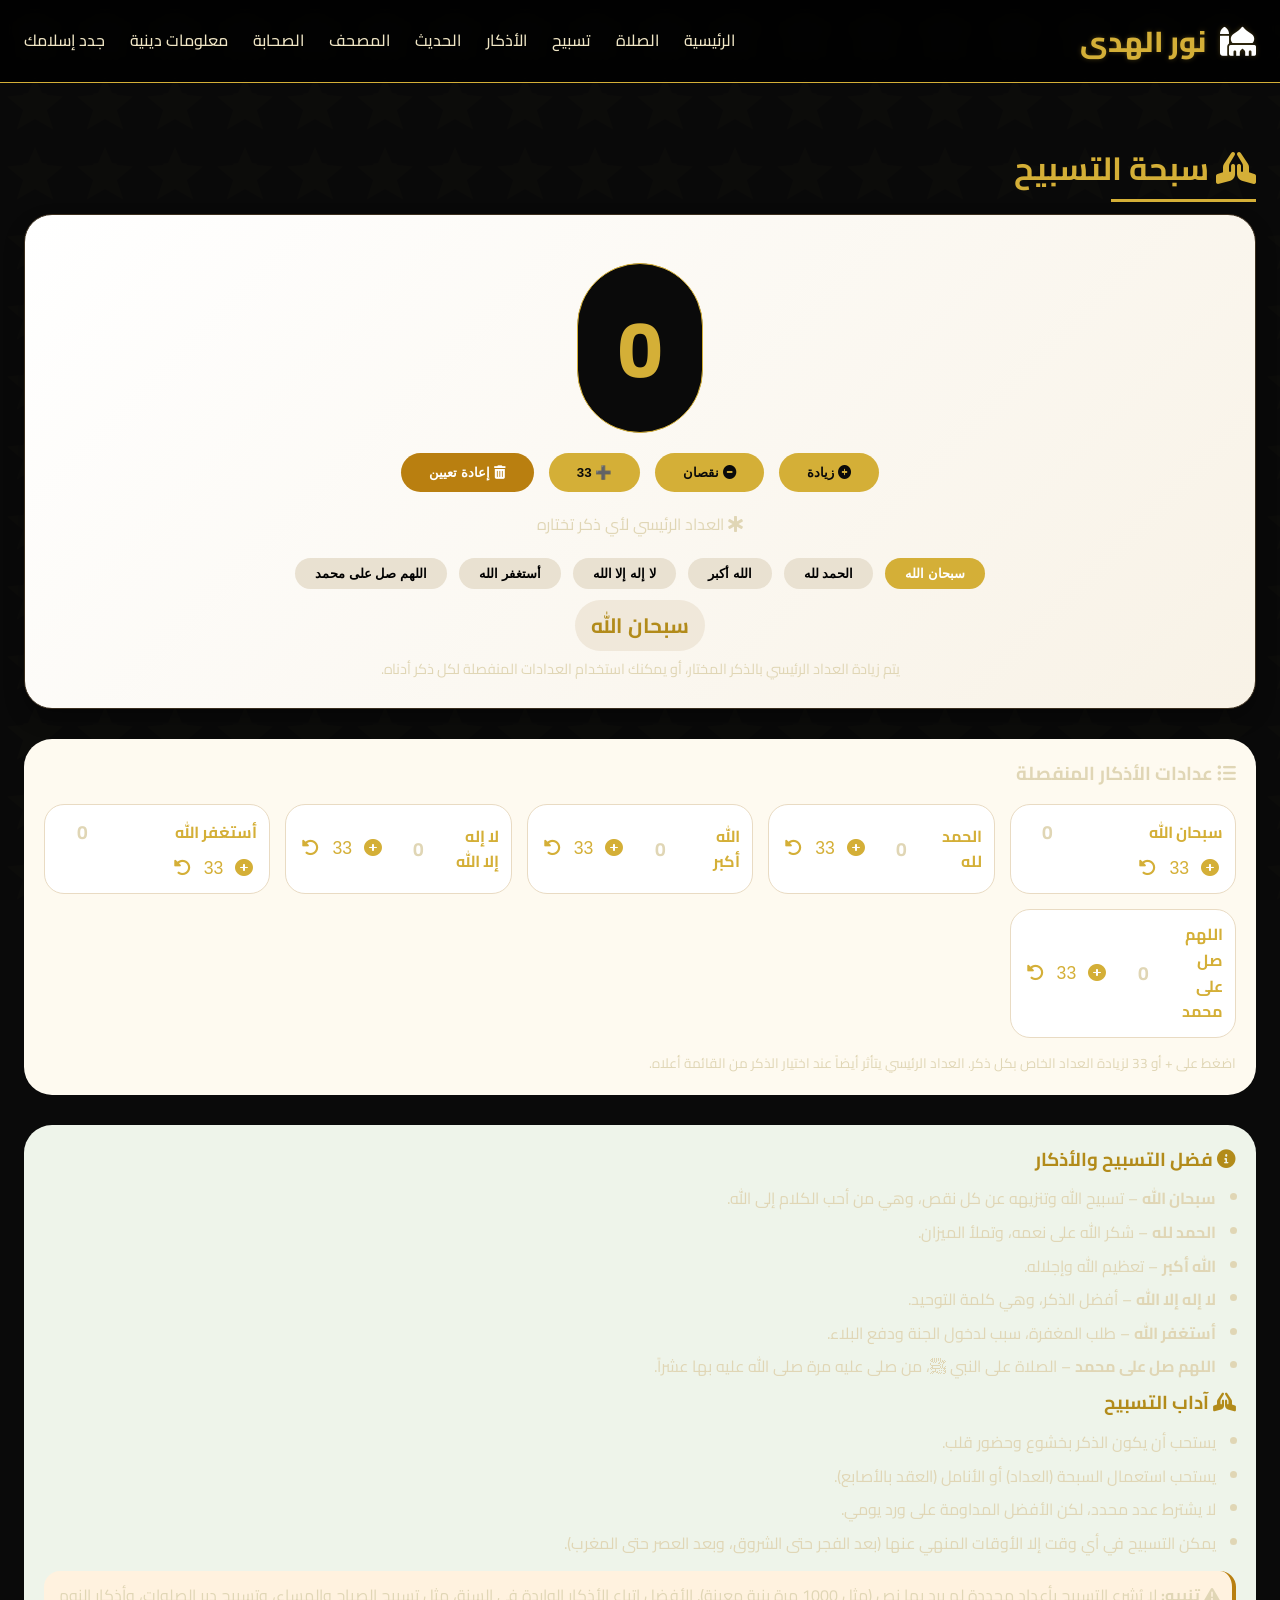
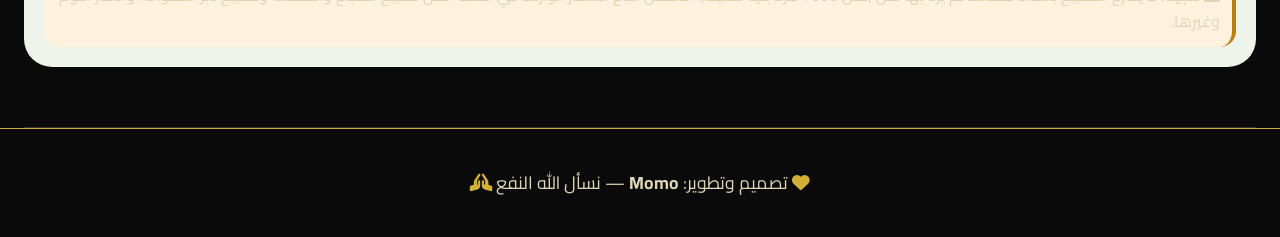
<file: tasbih.html>
<!DOCTYPE html>
<html lang="ar" dir="rtl">
<head>
  <meta charset="UTF-8">
  <meta name="viewport" content="width=device-width, initial-scale=1.0">
  <title>نور الهدى | سبحة التسبيح</title>
  <link rel="stylesheet" href="https://cdnjs.cloudflare.com/ajax/libs/font-awesome/6.0.0-beta3/css/all.min.css">
  <link href="https://fonts.googleapis.com/css2?family=Cairo:wght@300;400;500;600;700;800&display=swap" rel="stylesheet">
  <link rel="stylesheet" href="style.css">
  <style>
    /* هذه الأنماط هي نفسها الموجودة في الكود الأصلي */
    .tasbih-card {
      background: linear-gradient(135deg, #fff, #f8f2e6);
      text-align: center;
      padding: 28px;
    }
    .dhikr-selector {
      margin: 20px 0;
      display: flex;
      flex-wrap: wrap;
      justify-content: center;
      gap: 12px;
    }
    .dhikr-btn {
      background: #e9e1d1;
      border: none;
      padding: 8px 20px;
      border-radius: 40px;
      font-weight: 600;
      cursor: pointer;
      transition: 0.2s;
    }
    .dhikr-btn.active {
      background: var(--primary);
      color: white;
    }
    .current-dhikr {
      font-size: 1.3rem;
      font-weight: bold;
      margin: 15px 0;
      color: var(--primary-dark);
    }
    .current-dhikr span {
      background: #f0e8da;
      padding: 6px 16px;
      border-radius: 50px;
    }
    .secondary-counters {
      background: #fefaf0;
      border-radius: 28px;
      padding: 20px;
      margin-top: 30px;
      text-align: right;
    }
    .counter-grid {
      display: grid;
      grid-template-columns: repeat(auto-fill, minmax(220px, 1fr));
      gap: 15px;
      margin: 15px 0;
    }
    .counter-item {
      background: white;
      border-radius: 20px;
      padding: 12px;
      display: flex;
      justify-content: space-between;
      align-items: center;
      flex-wrap: wrap;
      gap: 8px;
      border: 1px solid #e9dbc3;
    }
    .counter-label {
      font-weight: bold;
      color: var(--primary);
      flex: 1;
    }
    .counter-value {
      font-size: 1.2rem;
      font-weight: bold;
      min-width: 50px;
      text-align: center;
    }
    .counter-actions button {
      background: none;
      border: none;
      font-size: 1.1rem;
      margin: 0 4px;
      cursor: pointer;
      color: var(--primary);
    }
    .info-section {
      margin-top: 30px;
      background: #eef4ea;
      border-radius: 28px;
      padding: 20px;
      text-align: right;
    }
    .info-section h3 {
      color: var(--primary-dark);
      margin-bottom: 12px;
    }
    .info-section ul {
      margin-right: 20px;
    }
    .info-section li {
      margin-bottom: 8px;
    }
    .warning {
      background: #fff2df;
      border-right: 4px solid #b97f10;
      padding: 12px;
      margin-top: 15px;
      border-radius: 16px;
    }
  </style>
</head>
<body>
  <div class="navbar">
    <div class="container">
      <div class="logo"><i class="fas fa-mosque"></i> نور الهدى</div>
      <div class="nav-links">
        <a href="index.html">الرئيسية</a>
        <a href="prayer.html">الصلاة</a>
        <a href="tasbih.html">تسبيح</a>
        <a href="adhkar.html">الأذكار</a>
        <a href="hadith.html">الحديث</a>
        <a href="quran.html">المصحف</a>
        <a href="companions.html">الصحابة</a>
        <a href="knowledge.html">معلومات دينية</a>
        <a href="newmuslim.html">جدد إسلامك</a>
      </div>
    </div>
  </div>

  <div class="container">
    <section id="tasbih">
      <h2 class="section-title"><i class="fas fa-praying-hands"></i> سبحة التسبيح</h2>
      <div class="card tasbih-card">
        <div class="tasbih-counter" id="tasbihCount">0</div>
        <div class="tasbih-buttons">
          <button class="tasbih-btn" id="incrementBtn"><i class="fas fa-plus-circle"></i> زيادة</button>
          <button class="tasbih-btn decrement" id="decrementBtn"><i class="fas fa-minus-circle"></i> نقصان</button>
          <button class="tasbih-btn" id="add33Btn">➕ 33</button>
          <button class="tasbih-btn reset" id="resetTasbihBtn"><i class="fas fa-trash-alt"></i> إعادة تعيين</button>
        </div>
        <p style="margin-top: 20px;"><i class="fas fa-star-of-life"></i> العداد الرئيسي لأي ذكر تختاره</p>

        <div class="dhikr-selector">
          <button class="dhikr-btn active" data-dhikr="subhanallah">سبحان الله</button>
          <button class="dhikr-btn" data-dhikr="alhamdulillah">الحمد لله</button>
          <button class="dhikr-btn" data-dhikr="allahuakbar">الله أكبر</button>
          <button class="dhikr-btn" data-dhikr="la-ilaha-illallah">لا إله إلا الله</button>
          <button class="dhikr-btn" data-dhikr="astaghfirullah">أستغفر الله</button>
          <button class="dhikr-btn" data-dhikr="salawat">اللهم صل على محمد</button>
        </div>
        <div class="current-dhikr">
          <span id="currentDhikrText">سبحان الله</span>
        </div>
        <p style="font-size: 0.9rem;">يتم زيادة العداد الرئيسي بالذكر المختار، أو يمكنك استخدام العدادات المنفصلة لكل ذكر أدناه.</p>
      </div>

      <div class="secondary-counters">
        <h3><i class="fas fa-list-ul"></i> عدادات الأذكار المنفصلة</h3>
        <div class="counter-grid" id="countersContainer"></div>
        <p style="margin-top: 10px; font-size: 0.85rem;">اضغط على + أو 33 لزيادة العداد الخاص بكل ذكر. العداد الرئيسي يتأثر أيضاً عند اختيار الذكر من القائمة أعلاه.</p>
      </div>

      <div class="info-section">
        <h3><i class="fas fa-info-circle"></i> فضل التسبيح والأذكار</h3>
        <ul>
          <li><strong>سبحان الله</strong> – تسبيح الله وتنزيهه عن كل نقص، وهي من أحب الكلام إلى الله.</li>
          <li><strong>الحمد لله</strong> – شكر الله على نعمه، وتملأ الميزان.</li>
          <li><strong>الله أكبر</strong> – تعظيم الله وإجلاله.</li>
          <li><strong>لا إله إلا الله</strong> – أفضل الذكر، وهي كلمة التوحيد.</li>
          <li><strong>أستغفر الله</strong> – طلب المغفرة، سبب لدخول الجنة ودفع البلاء.</li>
          <li><strong>اللهم صل على محمد</strong> – الصلاة على النبي ﷺ، من صلى عليه مرة صلى الله عليه بها عشراً.</li>
        </ul>
        <h3><i class="fas fa-hands-praying"></i> آداب التسبيح</h3>
        <ul>
          <li>يستحب أن يكون الذكر بخشوع وحضور قلب.</li>
          <li>يستحب استعمال السبحة (العداد) أو الأنامل (العقد بالأصابع).</li>
          <li>لا يشترط عدد محدد، لكن الأفضل المداومة على ورد يومي.</li>
          <li>يمكن التسبيح في أي وقت إلا الأوقات المنهي عنها (بعد الفجر حتى الشروق، وبعد العصر حتى المغرب).</li>
        </ul>
        <div class="warning">
          <i class="fas fa-exclamation-triangle"></i> <strong>تنبيه:</strong> لا يُشرع التسبيح بأعداد محددة لم يرد بها نص (مثل 1000 مرة بنية معينة). الأفضل اتباع الأذكار الواردة في السنة، مثل تسبيح الصباح والمساء، وتسبيح دبر الصلوات، وأذكار النوم وغيرها.
        </div>
      </div>
    </section>
  </div>

  <footer>
    <div class="container">
      <p><i class="fas fa-heart"></i> تصميم وتطوير: <strong>Momo</strong> — نسأل الله النفع <i class="fas fa-hands-praying"></i></p>
    </div>
  </footer>

  <script>
    // تعريف الأذكار
    const dhikrList = [
      { id: "subhanallah", text: "سبحان الله", short: "سبحان الله" },
      { id: "alhamdulillah", text: "الحمد لله", short: "الحمد لله" },
      { id: "allahuakbar", text: "الله أكبر", short: "الله أكبر" },
      { id: "la-ilaha-illallah", text: "لا إله إلا الله", short: "لا إله إلا الله" },
      { id: "astaghfirullah", text: "أستغفر الله", short: "أستغفر الله" },
      { id: "salawat", text: "اللهم صل على محمد", short: "اللهم صل على محمد" }
    ];

    // بيانات العدادات
    let counters = {};
    dhikrList.forEach(d => { counters[d.id] = 0; });
    let mainCounter = 0;
    let currentDhikrId = "subhanallah";

    // عناصر DOM
    const mainCountSpan = document.getElementById("tasbihCount");
    const currentDhikrSpan = document.getElementById("currentDhikrText");
    const countersContainer = document.getElementById("countersContainer");

    // تحديث واجهة العداد الرئيسي
    function updateMainDisplay() {
      mainCountSpan.innerText = mainCounter;
    }

    // تحديث عداد فردي
    function updateCounterDisplay(id) {
      const span = document.getElementById(`counter-${id}`);
      if (span) span.innerText = counters[id];
    }

    // حفظ البيانات في localStorage
    function saveData() {
      const data = {
        main: mainCounter,
        counters: counters,
        currentDhikr: currentDhikrId
      };
      localStorage.setItem("tasbihData", JSON.stringify(data));
    }

    // تحميل البيانات
    function loadData() {
      const saved = localStorage.getItem("tasbihData");
      if (saved) {
        try {
          const data = JSON.parse(saved);
          mainCounter = data.main || 0;
          counters = data.counters || counters;
          currentDhikrId = data.currentDhikr || "subhanallah";
          updateMainDisplay();
          for (let id in counters) {
            updateCounterDisplay(id);
          }
          setCurrentDhikr(currentDhikrId);
        } catch(e) {}
      }
    }

    // إضافة إلى العداد الرئيسي والعداد المنفصل للذكر الحالي
    function addToMain(amount) {
      if (amount < 0 && mainCounter + amount < 0) return;
      mainCounter += amount;
      counters[currentDhikrId] += amount;
      updateMainDisplay();
      updateCounterDisplay(currentDhikrId);
      saveData();
    }

    // إعادة تعيين العداد الرئيسي
    function resetMain() {
      mainCounter = 0;
      updateMainDisplay();
      saveData();
    }

    // تغيير الذكر الحالي
    function setCurrentDhikr(id) {
      currentDhikrId = id;
      const dhikr = dhikrList.find(d => d.id === id);
      currentDhikrSpan.innerText = dhikr ? dhikr.text : "سبحان الله";
      document.querySelectorAll(".dhikr-btn").forEach(btn => {
        btn.classList.remove("active");
        if (btn.getAttribute("data-dhikr") === id) btn.classList.add("active");
      });
      saveData();
    }

    // عرض العدادات المنفصلة
    function renderCounters() {
      let html = "";
      dhikrList.forEach(d => {
        html += `
          <div class="counter-item">
            <div class="counter-label">${d.text}</div>
            <div class="counter-value" id="counter-${d.id}">${counters[d.id]}</div>
            <div class="counter-actions">
              <button class="inc-single" data-id="${d.id}"><i class="fas fa-plus-circle"></i></button>
              <button class="inc33-single" data-id="${d.id}">33</button>
              <button class="reset-single" data-id="${d.id}"><i class="fas fa-undo-alt"></i></button>
            </div>
          </div>
        `;
      });
      countersContainer.innerHTML = html;

      // ربط أحداث العدادات المنفصلة
      document.querySelectorAll(".inc-single").forEach(btn => {
        btn.addEventListener("click", () => {
          const id = btn.getAttribute("data-id");
          counters[id]++;
          updateCounterDisplay(id);
          saveData();
        });
      });
      document.querySelectorAll(".inc33-single").forEach(btn => {
        btn.addEventListener("click", () => {
          const id = btn.getAttribute("data-id");
          counters[id] += 33;
          updateCounterDisplay(id);
          saveData();
        });
      });
      document.querySelectorAll(".reset-single").forEach(btn => {
        btn.addEventListener("click", () => {
          const id = btn.getAttribute("data-id");
          counters[id] = 0;
          updateCounterDisplay(id);
          saveData();
        });
      });
    }

    // ربط أزرار العداد الرئيسي (مرة واحدة)
    document.getElementById("incrementBtn").addEventListener("click", () => addToMain(1));
    document.getElementById("decrementBtn").addEventListener("click", () => addToMain(-1));
    document.getElementById("add33Btn").addEventListener("click", () => addToMain(33));
    document.getElementById("resetTasbihBtn").addEventListener("click", () => resetMain());

    // ربط أزرار اختيار الذكر
    document.querySelectorAll(".dhikr-btn").forEach(btn => {
      btn.addEventListener("click", () => {
        const dhikrId = btn.getAttribute("data-dhikr");
        setCurrentDhikr(dhikrId);
      });
    });

    // تهيئة الصفحة
    renderCounters();
    loadData();
  </script>
</body>
</html>
</file>
<file: style.css>
* {
  margin: 0;
  padding: 0;
  box-sizing: border-box;
}

body {
  font-family: 'Cairo', sans-serif;
  background: #0a0a0a;
  color: #e0d6b5;
  line-height: 1.6;
  scroll-behavior: smooth;
  position: relative;
}

/* خلفية بتطريز إسلامي ذهبي */
body::before {
  content: "";
  position: fixed;
  top: 0;
  left: 0;
  width: 100%;
  height: 100%;
  background-image: url('data:image/svg+xml;utf8,<svg xmlns="http://www.w3.org/2000/svg" viewBox="0 0 100 100" opacity="0.12"><path fill="%23d4af37" d="M50,10 L61,35 L90,38 L67,57 L76,85 L50,70 L24,85 L33,57 L10,38 L39,35 Z" /><circle cx="50" cy="50" r="8" fill="%23d4af37"/><path d="M50,20 L55,32 L68,34 L58,44 L62,58 L50,50 L38,58 L42,44 L32,34 L45,32 Z" fill="%23d4af37"/></svg>');
  background-repeat: repeat;
  background-size: 70px;
  pointer-events: none;
  z-index: 0;
}

/* طبقة شفافة لتخفيف النقش وتوحيد الخلفية */
body::after {
  content: "";
  position: fixed;
  top: 0;
  left: 0;
  width: 100%;
  height: 100%;
  background: rgba(10, 10, 10, 0.88);
  pointer-events: none;
  z-index: 0;
}

.container {
  position: relative;
  z-index: 2;
  max-width: 1300px;
  margin: 0 auto;
  padding: 0 24px;
}

:root {
  --primary: #d4af37;
  --primary-dark: #b28b1a;
  --secondary: #f5e7b2;
  --soft-bg: #1a1a1a;
  --card-bg: #141414;
  --border-light: #3a2e1e;
  --mushaf-bg: #1e1a10;
  --mushaf-border: #d4af37;
}

/* Navbar */
.navbar {
  background: #000000cc;
  backdrop-filter: blur(8px);
  padding: 18px 0;
  position: sticky;
  top: 0;
  z-index: 100;
  border-bottom: 1px solid var(--primary);
}
.navbar .container {
  display: flex;
  justify-content: space-between;
  align-items: center;
  flex-wrap: wrap;
  gap: 15px;
}
.logo {
  font-size: 1.8rem;
  font-weight: 800;
  color: var(--primary);
  text-shadow: 0 0 5px rgba(212, 175, 55, 0.3);
}
.logo i {
  color: #ffffff;
  margin-left: 8px;
}
.nav-links {
  display: flex;
  gap: 25px;
  flex-wrap: wrap;
}
.nav-links a {
  color: #f0e6c5;
  text-decoration: none;
  font-weight: 500;
  transition: 0.2s;
}
.nav-links a:hover {
  color: var(--primary);
}

/* Hero */
.hero {
  background: linear-gradient(135deg, #0f0f0f, #1f1a0c);
  padding: 60px 0 40px;
  text-align: center;
  border-bottom: 2px solid var(--primary);
  position: relative;
  z-index: 2;
}
.hero h1 {
  font-size: 2.5rem;
  color: var(--primary);
  margin-bottom: 12px;
}
.hero p {
  font-size: 1.2rem;
  color: #d4c28c;
}

/* Prayer Card */
.prayer-card {
  background: var(--card-bg);
  border-radius: 32px;
  padding: 28px;
  margin: 40px 0 20px;
  border: 1px solid var(--primary-dark);
  box-shadow: 0 20px 30px -12px rgba(0,0,0,0.5);
  backdrop-filter: blur(2px);
}
.prayer-header {
  display: flex;
  justify-content: space-between;
  align-items: baseline;
  flex-wrap: wrap;
  gap: 12px;
  margin-bottom: 20px;
}
.city-selector {
  display: flex;
  gap: 12px;
  flex-wrap: wrap;
}
.city-selector input,
.city-selector button {
  padding: 8px 16px;
  border-radius: 40px;
  border: 1px solid #3a2e1e;
  font-family: inherit;
  background: #1e1e1e;
  color: #e0d6b5;
}
.city-selector button {
  background: var(--primary);
  color: #0a0a0a;
  border: none;
  cursor: pointer;
  font-weight: 600;
}
.prayer-times-grid {
  display: grid;
  grid-template-columns: repeat(auto-fit, minmax(100px, 1fr));
  gap: 18px;
  text-align: center;
  margin: 20px 0;
}
.prayer-item {
  background: #1f1b12;
  padding: 14px 6px;
  border-radius: 24px;
  font-weight: 600;
  border: 1px solid #3a2e1e;
}
.prayer-name {
  font-size: 1.1rem;
  color: var(--primary);
}
.prayer-time {
  font-size: 1.3rem;
  font-weight: 700;
  margin-top: 6px;
  color: #f5e7b2;
}
.next-prayer {
  background: var(--primary-dark);
  color: #0a0a0a;
  padding: 14px;
  border-radius: 40px;
  text-align: center;
  font-size: 1.2rem;
  font-weight: 600;
  margin-top: 20px;
}

/* Sections */
section {
  padding: 60px 0;
  border-bottom: 1px solid #3a2e1e;
}
.section-title {
  font-size: 2rem;
  font-weight: 700;
  color: var(--primary);
  margin-bottom: 20px;
  position: relative;
  display: inline-block;
}
.section-title:after {
  content: '';
  position: absolute;
  bottom: -8px;
  right: 0;
  width: 60%;
  height: 3px;
  background: var(--primary);
}

/* Grid & Cards */
.grid-2 {
  display: grid;
  grid-template-columns: repeat(auto-fit, minmax(300px, 1fr));
  gap: 30px;
  margin-top: 30px;
}
.card {
  background: var(--card-bg);
  border-radius: 28px;
  padding: 24px;
  box-shadow: 0 10px 20px rgba(0,0,0,0.3);
  border: 1px solid #3a2e1e;
  transition: 0.2s;
}
.card:hover {
  transform: translateY(-5px);
  border-color: var(--primary);
}
.hadith-box {
  background: #1f1b12;
  border-right: 6px solid var(--primary);
  padding: 28px;
  border-radius: 28px;
  font-size: 1.2rem;
  margin: 20px 0;
}
.btn-refresh {
  background: var(--primary);
  border: none;
  padding: 8px 24px;
  border-radius: 30px;
  color: #0a0a0a;
  cursor: pointer;
  font-weight: 600;
  margin-top: 15px;
}

/* Adhkar */
.adhkar-tabs {
  display: flex;
  gap: 20px;
  margin-bottom: 30px;
}
.tab-btn {
  background: #2a2418;
  border: none;
  padding: 10px 28px;
  border-radius: 40px;
  font-weight: 600;
  cursor: pointer;
  color: #e0d6b5;
}
.tab-btn.active {
  background: var(--primary);
  color: #0a0a0a;
}
.adhkar-list {
  list-style: none;
}
.adhkar-list li {
  background: #1e1a10;
  margin-bottom: 14px;
  padding: 16px 20px;
  border-radius: 40px;
  border: 1px solid #3a2e1e;
  font-size: 1rem;
  line-height: 1.6;
  display: flex;
  justify-content: space-between;
  align-items: center;
  flex-wrap: wrap;
}
.tracker-btn {
  background: #3a2e1e;
  border: none;
  padding: 8px 16px;
  border-radius: 60px;
  font-weight: bold;
  cursor: pointer;
  color: #e0d6b5;
}
.tracker-btn.completed {
  background: var(--primary);
  color: #0a0a0a;
}

/* Wudu */
.wudu-steps {
  list-style: none;
  padding-right: 0;
}
.wudu-steps li {
  margin-bottom: 12px;
  display: flex;
  align-items: baseline;
  gap: 10px;
}
.wudu-steps li i {
  color: var(--primary);
  width: 24px;
}

/* Tasbih */
.tasbih-card {
  text-align: center;
  background: linear-gradient(135deg, #14100a, #1f1b12);
}
.tasbih-counter {
  font-size: 5rem;
  font-weight: 800;
  color: var(--primary);
  background: #0a0a0a;
  display: inline-block;
  padding: 20px 40px;
  border-radius: 80px;
  margin: 20px 0;
  border: 1px solid var(--primary);
}
.tasbih-buttons {
  display: flex;
  gap: 15px;
  justify-content: center;
  flex-wrap: wrap;
}
.tasbih-btn {
  background: var(--primary);
  color: #0a0a0a;
  border: none;
  padding: 12px 28px;
  border-radius: 50px;
  font-weight: bold;
  cursor: pointer;
}
.tasbih-btn.reset {
  background: #b97f10;
  color: #fff;
}

/* Quran */
.quran-container {
  background: var(--mushaf-bg);
  border-radius: 28px;
  padding: 24px;
  border: 1px solid var(--mushaf-border);
  font-family: 'Amiri', serif;
}
.search-box {
  display: flex;
  gap: 10px;
  margin-bottom: 20px;
  flex-wrap: wrap;
}
.search-box input {
  flex: 1;
  padding: 10px 16px;
  border-radius: 40px;
  border: 1px solid #3a2e1e;
  font-family: 'Cairo', sans-serif;
  font-size: 1rem;
  background: #1e1a10;
  color: #f5e7b2;
}
.search-box button {
  background: var(--primary);
  color: #0a0a0a;
  border: none;
  padding: 8px 20px;
  border-radius: 40px;
  cursor: pointer;
  font-weight: 600;
}
.sura-select {
  width: 100%;
  padding: 12px 20px;
  border-radius: 50px;
  border: 1px solid #3a2e1e;
  font-family: 'Cairo', sans-serif;
  font-size: 1rem;
  background: #1e1a10;
  color: #f5e7b2;
  margin-bottom: 20px;
}
.verses-grid {
  display: grid;
  grid-template-columns: 1fr 1fr;
  gap: 20px 30px;
}
.ayah-item {
  display: flex;
  align-items: baseline;
  gap: 8px;
  background: rgba(30, 26, 16, 0.6);
  padding: 8px 12px;
  border-radius: 16px;
}
.ayah-text {
  font-size: 1.2rem;
  line-height: 1.6;
  color: #e0d6b5;
  flex: 1;
}
.ayah-number {
  display: inline-flex;
  justify-content: center;
  align-items: center;
  width: 28px;
  height: 28px;
  background: var(--primary);
  color: #0a0a0a;
  border-radius: 50%;
  font-size: 0.8rem;
  font-weight: bold;
  font-family: 'Cairo', sans-serif;
  flex-shrink: 0;
}

/* Islam Basics */
.islam-basics {
  background: #1e1a10;
  border-radius: 28px;
  padding: 24px;
  border: 1px solid #3a2e1e;
}

/* Footer */
footer {
  background: #0a0a0a;
  color: #e0d6b5;
  padding: 40px 0;
  text-align: center;
  border-top: 1px solid var(--primary);
}
footer p {
  font-size: 1.1rem;
}
footer i {
  color: var(--primary);
}

/* Companions */
.companions-list {
  display: flex;
  flex-wrap: wrap;
  gap: 15px;
  justify-content: center;
  margin-bottom: 30px;
}
.companion-btn {
  background: #2a2418;
  border: none;
  padding: 12px 24px;
  border-radius: 60px;
  font-size: 1rem;
  font-weight: 600;
  cursor: pointer;
  transition: 0.2s;
  display: flex;
  align-items: center;
  gap: 10px;
  color: #e0d6b5;
}
.companion-btn i {
  font-size: 1.2rem;
}
.companion-btn.active {
  background: var(--primary);
  color: #0a0a0a;
}
.stories-display {
  background: var(--card-bg);
  border-radius: 28px;
  padding: 24px;
  border: 1px solid #3a2e1e;
  min-height: 300px;
}
.story-item {
  margin-bottom: 24px;
  border-bottom: 1px dashed #3a2e1e;
  padding-bottom: 16px;
}
.story-item:last-child {
  border-bottom: none;
}
.story-item h4 {
  color: var(--primary);
  font-size: 1.3rem;
  margin-bottom: 8px;
}

/* Responsive */
@media (max-width: 700px) {
  .navbar .container {
    flex-direction: column;
  }
  .prayer-times-grid {
    grid-template-columns: repeat(2, 1fr);
  }
  .verses-grid {
    grid-template-columns: 1fr;
  }
  .tasbih-counter {
    font-size: 3rem;
    padding: 12px 24px;
  }
}
</file>
